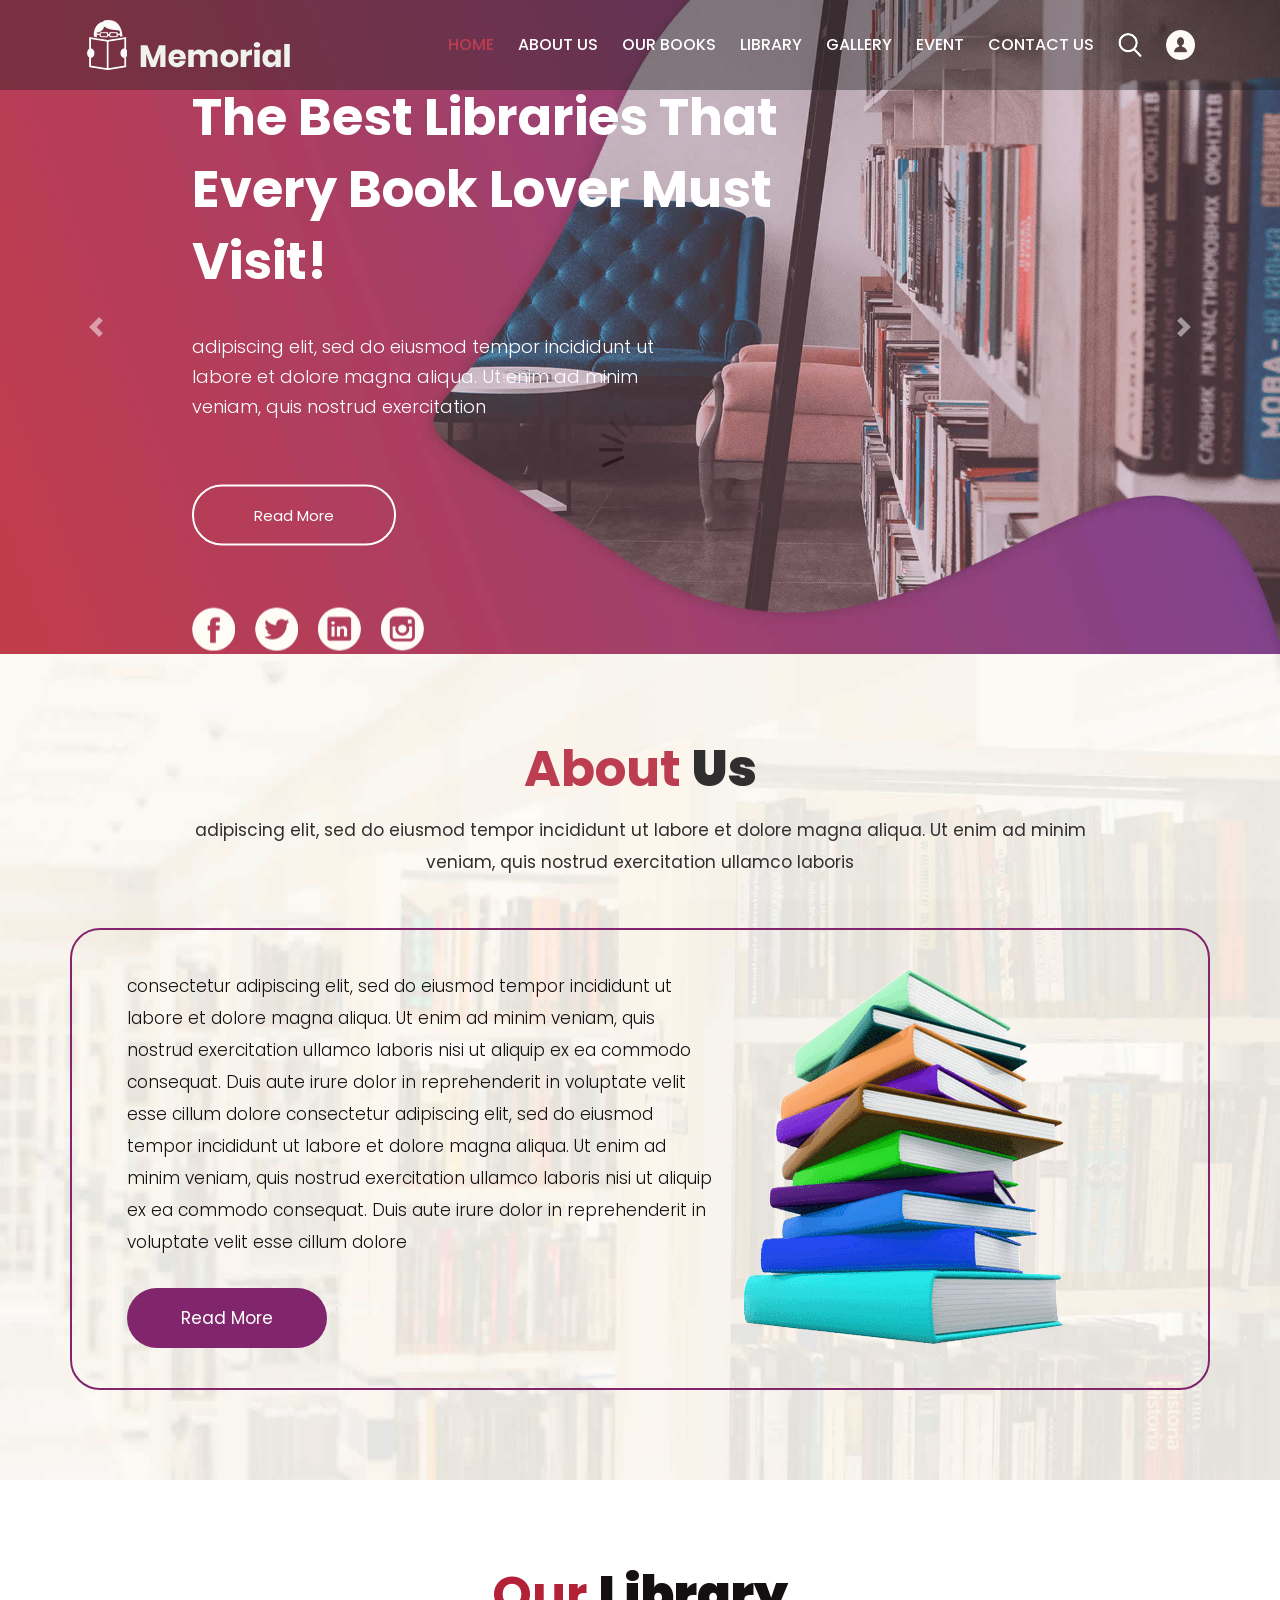
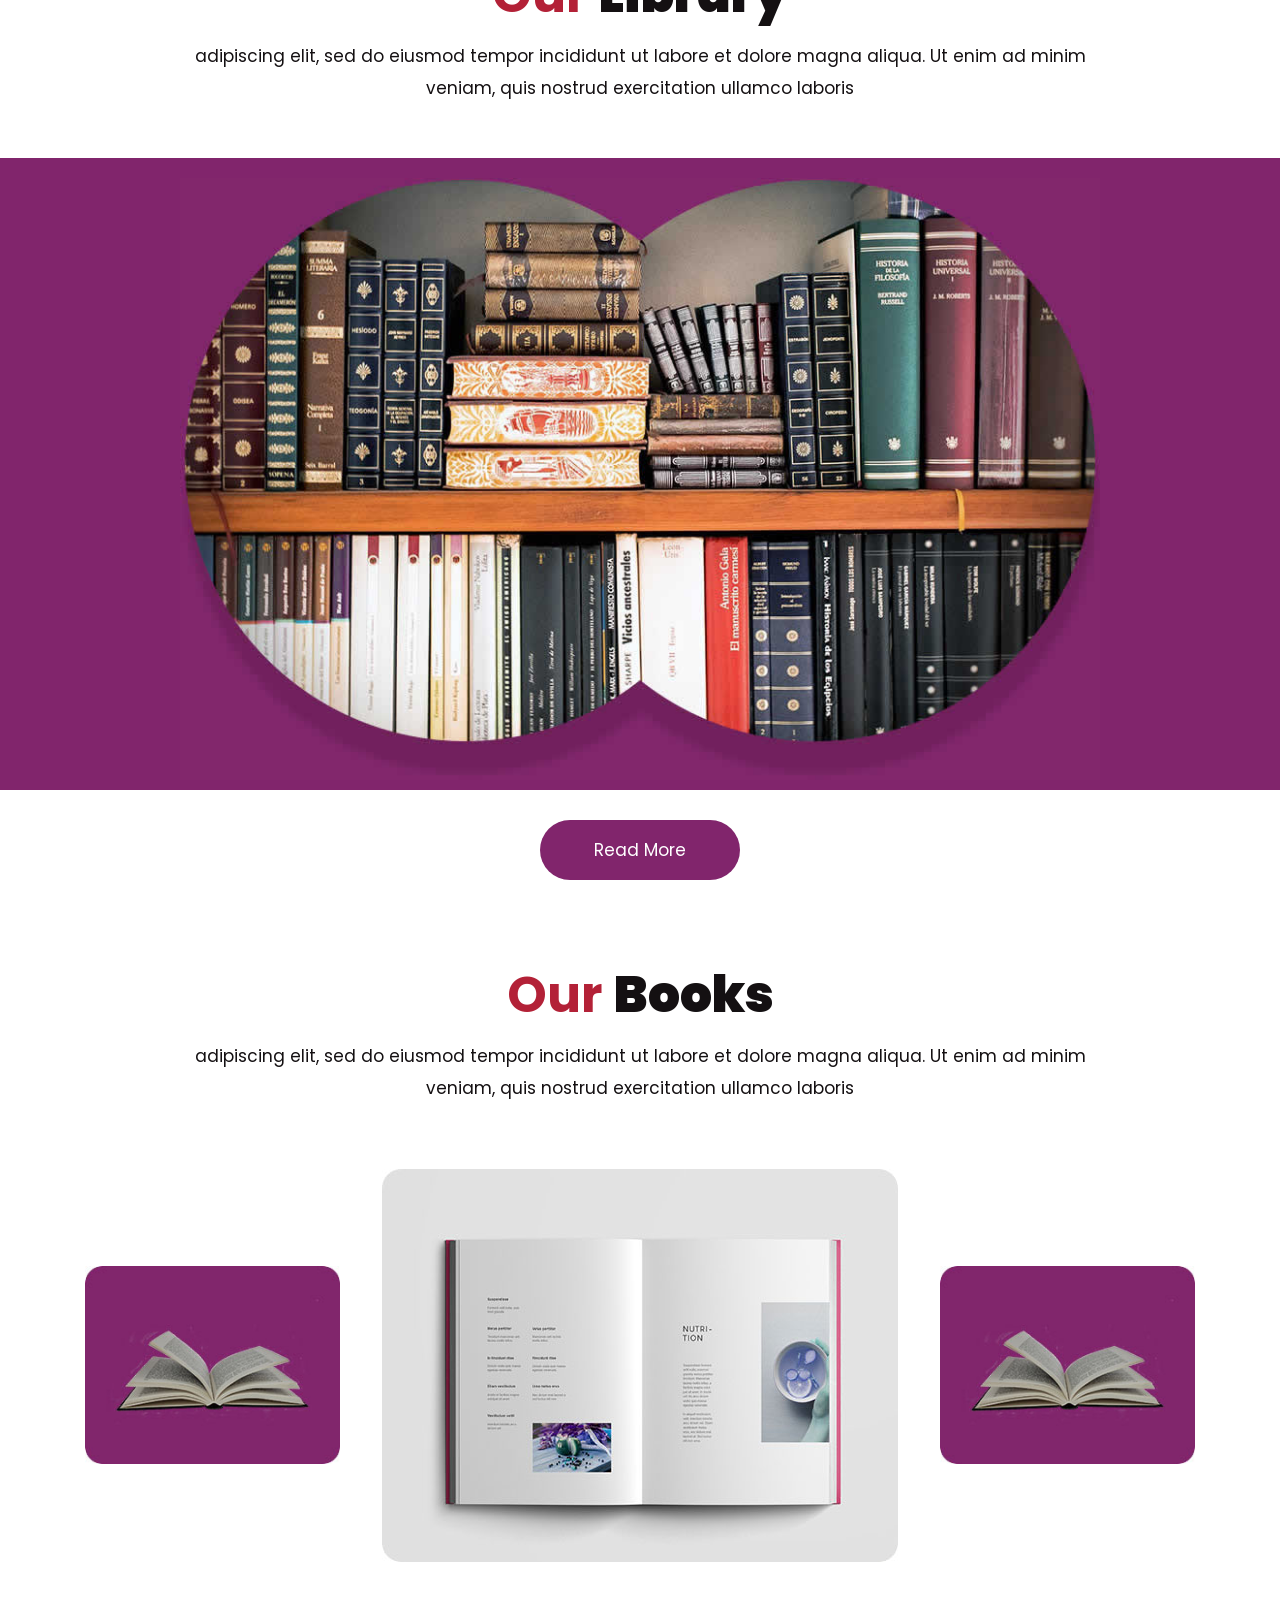
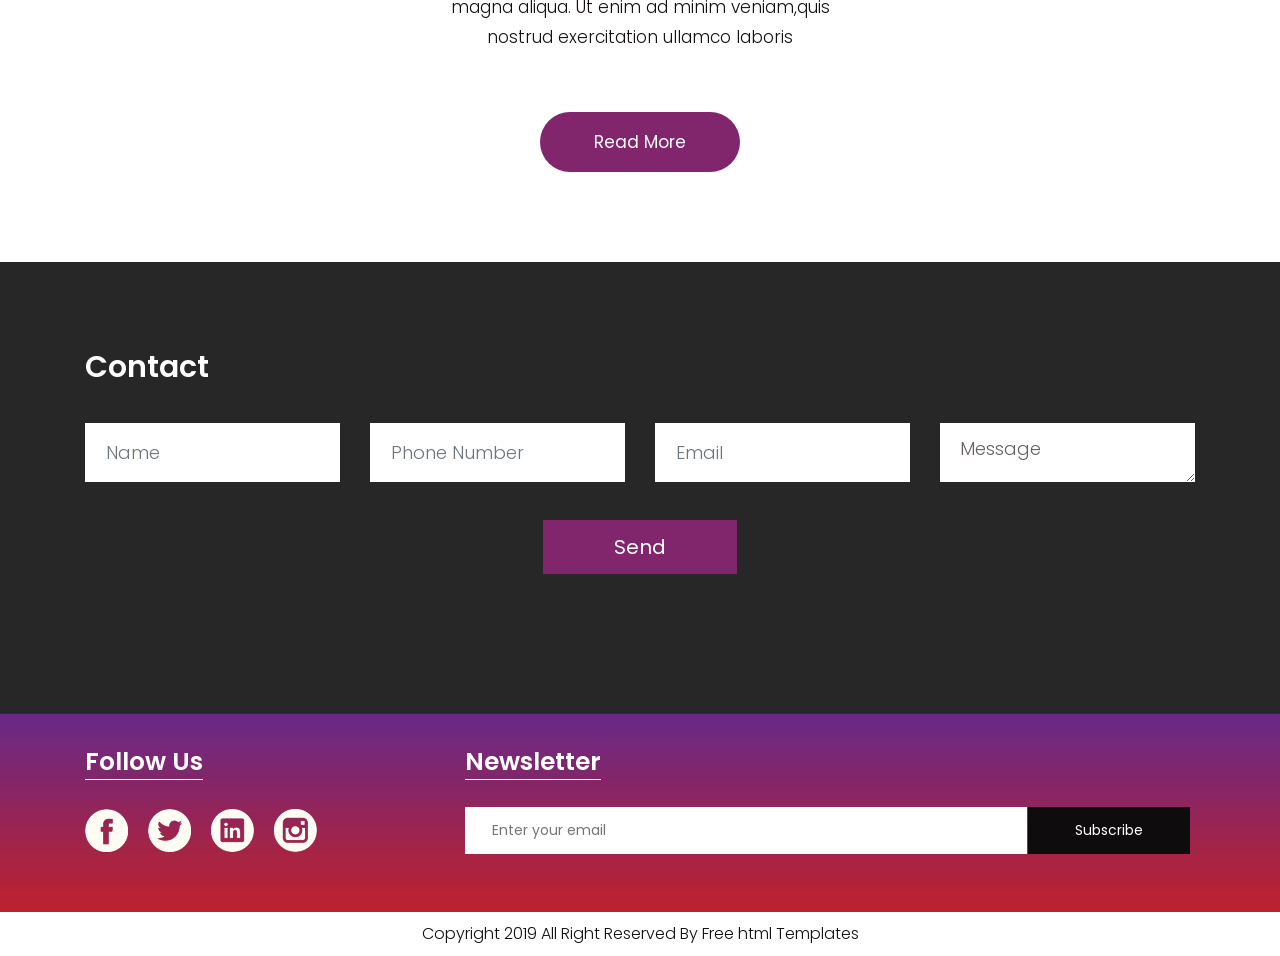
<file: Breif_2/memorial/index.html>
<!DOCTYPE html>
<html lang="en">
   <head>
      <!-- basic -->
      <meta charset="utf-8">
      <meta http-equiv="X-UA-Compatible" content="IE=edge">
      <!-- mobile metas -->
      <meta name="viewport" content="width=device-width, initial-scale=1">
      <meta name="viewport" content="initial-scale=1, maximum-scale=1">
      <!-- site metas -->
      <title>memorial books</title>
      <meta name="keywords" content="">
      <meta name="description" content="">
      <meta name="author" content="">
      <!-- bootstrap css -->
      <link rel="stylesheet" href="css/bootstrap.min.css">
      <!-- style css -->
      <link rel="stylesheet" href="css/style.css">
      <!-- Responsive-->
      <link rel="stylesheet" href="css/responsive.css">
      <!-- fevicon -->
      <link rel="icon" href="images/fevicon.png" type="image/gif" />
      <!-- Scrollbar Custom CSS -->
      <link rel="stylesheet" href="css/jquery.mCustomScrollbar.min.css">
      <!-- Tweaks for older IEs-->
      <!--[if lt IE 9]>
      <script src="https://oss.maxcdn.com/html5shiv/3.7.3/html5shiv.min.js"></script>
      <script src="https://oss.maxcdn.com/respond/1.4.2/respond.min.js"></script><![endif]-->
   </head>
   <!-- body -->
   <body class="main-layout home_page">
      <!-- loader  -->
      <div class="loader_bg">
         <div class="loader"><img src="images/loading.gif" alt="#" /></div>
      </div>
      <!-- end loader -->
      <!-- header -->
      <header>
         <!-- header inner -->
         <div class="header">
            <div class="container">
               <div class="row">
                  <div class="col-xl-3 col-lg-3 col-md-3 col-sm-3 col logo_section">
                     <div class="full">
                        <div class="center-desk">
                           <div class="logo"> <a href="index.html"><img src="images/logo.png" alt="#"></a> </div>
                        </div>
                     </div>
                  </div>
                  <div class="col-xl-9 col-lg-9 col-md-9 col-sm-9">
                     <div class="menu-area">
                        <div class="limit-box">
                           <nav class="main-menu">
                              <ul class="menu-area-main">
                                 <li class="active"> <a href="index.html">Home</a> </li>
                                 <li> <a href="about.html">About us</a> </li>
                                 <li><a href="books.html">Our Books</a></li>
                                 <li><a href="library.html">library</a></li>
                                 <li><a href="gallerie.html">Gallery</a></li>
                                 <li><a href="event.html">Event</a></li>
                                 <li><a href="contact.html">Contact us</a></li>
                                 <li class="mean-last"> <a href="#"><img src="images/search_icon.png" alt="#" /></a> </li>
                                 <li class="mean-last"> <a href="#"><img src="images/top-icon.png" alt="#" /></a> </li>
                              </ul>
                           </nav>
                        </div>
                     </div>
                  </div>
               </div>
            </div>
         </div>
         
         <!-- end header inner -->
      </header>
      <!-- end header -->
      <section class="slider_section">
         <div id="myCarousel" class="carousel slide banner-main" data-ride="carousel">
            <div class="carousel-inner">
               <div class="carousel-item active">
                  <img class="first-slide" src="images/banner.jpg" alt="First slide">
                  <div class="container">
                     <div class="carousel-caption relative">
                        <h1>The Best Libraries That<br> Every Book Lover Must<br> Visit!</h1>
                        <p>adipiscing elit, sed do eiusmod tempor incididunt ut<br> labore et dolore magna aliqua. Ut enim ad minim<br> veniam, quis nostrud exercitation </p>
                        <div class="button_section"> <a class="main_bt" href="#">Read More</a>  </div>
                        <ul class="locat_icon">
                           <li> <a href="#"><img src="icon/facebook.png"></a></li>
                           <li> <a href="#"><img src="icon/Twitter.png"></a></li>
                           <li> <a href="#"><img src="icon/linkedin.png"></a></li>
                           <li> <a href="#"><img src="icon/instagram.png"></a></li>
                        </ul>
                     </div>
                  </div>
               </div>
               <div class="carousel-item">
                  <img class="second-slide" src="images/banner.jpg" alt="Second slide">
                  <div class="container">
                     <div class="carousel-caption relative">
                        <h1>The Best Libraries That<br> Every Book Lover Must<br> Visit!</h1>
                        <p>adipiscing elit, sed do eiusmod tempor incididunt ut<br> labore et dolore magna aliqua. Ut enim ad minim<br> veniam, quis nostrud exercitation </p>
                        <div class="button_section"> <a class="main_bt" href="#">Read More</a>  </div>
                        <ul class="locat_icon">
                           <li> <a href="#"><img src="icon/facebook.png"></a></li>
                           <li> <a href="#"><img src="icon/Twitter.png"></a></li>
                           <li> <a href="#"><img src="icon/linkedin.png"></a></li>
                           <li> <a href="#"><img src="icon/instagram.png"></a></li>
                        </ul>
                     </div>
                  </div>
               </div>
               <div class="carousel-item">
                  <img class="third-slide" src="images/banner.jpg" alt="Third slide">
                  <div class="container">
                     <div class="carousel-caption relative">
                        <h1>The Best Libraries That<br> Every Book Lover Must<br> Visit!</h1>
                        <p>adipiscing elit, sed do eiusmod tempor incididunt ut<br> labore et dolore magna aliqua. Ut enim ad minim<br> veniam, quis nostrud exercitation </p>
                        <div class="button_section"> <a class="main_bt" href="#">Read More</a>  </div>
                        <ul class="locat_icon">
                           <li> <a href="#"><img src="icon/facebook.png"></a></li>
                           <li> <a href="#"><img src="icon/Twitter.png"></a></li>
                           <li> <a href="#"><img src="icon/linkedin.png"></a></li>
                           <li> <a href="#"><img src="icon/instagram.png"></a></li>
                        </ul>
                     </div>
                  </div>
               </div>
            </div>
            <a class="carousel-control-prev" href="#myCarousel" role="button" data-slide="prev">
            <span class="carousel-control-prev-icon" aria-hidden="true"></span>
            <span class="sr-only">Previous</span>
            </a>
            <a class="carousel-control-next" href="#myCarousel" role="button" data-slide="next">
            <span class="carousel-control-next-icon" aria-hidden="true"></span>
            <span class="sr-only">Next</span>
            </a>
         </div>
      </section>
      <!-- about -->
      <div class="about">
         <div class="container">
            <div class="row">
               <div class="col-md-10 offset-md-1">
                  <div class="aboutheading">
                     <h2>About <strong class="black">Us</strong></h2>
                     <span>adipiscing elit, sed do eiusmod tempor incididunt ut labore et dolore magna aliqua. Ut enim ad minim veniam, quis nostrud exercitation ullamco laboris</span>
                  </div>
               </div>
            </div>
            <div class="row border">
               <div class="col-xl-7 col-lg-7 col-md-12 col-sm-12">
                  <div class="about-box">
                     <p> consectetur adipiscing elit, sed do eiusmod tempor incididunt ut labore et dolore magna aliqua. Ut enim ad minim veniam, quis nostrud exercitation ullamco laboris nisi ut aliquip ex ea commodo consequat. Duis aute irure dolor in reprehenderit in voluptate velit esse cillum dolore consectetur adipiscing elit, sed do eiusmod tempor incididunt ut labore et dolore magna aliqua. Ut enim ad minim veniam, quis nostrud exercitation ullamco laboris nisi ut aliquip ex ea commodo consequat. Duis aute irure dolor in reprehenderit in voluptate velit esse cillum dolore</p>
                     <a href="#">Read More</a>
                  </div>
               </div>
               <div class="col-xl-5 col-lg-5 col-md-12 col-sm-12">
                  <div class="about-box">
                     <figure><img src="images/about.png" alt="img" /></figure>
                  </div>
               </div>
            </div>
         </div>
      </div>
      
      <!-- end about -->
      <!-- Library -->
      <div class="Library">
         <div class="container">
            <div class="row">
               <div class="col-md-10 offset-md-1">
                  <div class="titlepage">
                     <h2>Our <strong class="black">Library </strong></h2>
                     <span>adipiscing elit, sed do eiusmod tempor incididunt ut labore et dolore magna aliqua. Ut enim ad minim veniam, quis nostrud exercitation ullamco laboris</span> 
                  </div>
               </div>
            </div>
         </div>
         <div class="bg">
            <div class="container">
               <div class="row">
                  <div class="col-md-10 offset-md-1">
                     <div class="Library-box">
                        <figure><img src="images/Library-.jpg" alt="#"/></figure>
                     </div>
                  </div>
               </div>
            </div>
         </div>
         <div class="container">
            <div class="row">
               <div class="col-md-12">
                  <div class="read-more">
                     <a href="#">Read More</a>
                  </div>
               </div>
            </div>
         </div>
      </div>
      <!-- end Library -->
      <!--Books -->
      <div class="Books">
         <div class="container">
            <div class="row">
               <div class="col-md-10 offset-md-1">
                  <div class="titlepage">
                     <h2>Our <strong class="black">Books </strong></h2>
                     <span>adipiscing elit, sed do eiusmod tempor incididunt ut labore et dolore magna aliqua. Ut enim ad minim veniam, quis nostrud exercitation ullamco laboris</span> 
                  </div>
               </div>
            </div>
            <div class="row box">
               <div class="col-xl-3 col-lg-3 col-md-3 col-sm-12">
                  <div class="book-box">
                     <figure><img src="images/book-1.jpg" alt="img"/></figure>
                  </div>
               </div>
               <div class="col-xl-6 col-lg-6 col-md-6 col-sm-12">
                  <div class="book-box">
                     <figure><img src="images/book-2.jpg" alt="img"/></figure>
                  </div>
               </div>
               <div class="col-xl-3 col-lg-3 col-md-3 col-sm-12">
                  <div class="book-box">
                     <figure><img src="images/book-1.jpg" alt="img"/></figure>
                  </div>
               </div>
               <div class="col-md-6 offset-md-3">
                  <p>magna aliqua. Ut enim ad minim veniam,quis nostrud exercitation ullamco laboris</p>
               </div>
            </div>
            <div class="container">
               <div class="row">
                  <div class="col-md-12">
                     <div class="read-more">
                        <a href="#">Read More</a>
                     </div>
                  </div>
               </div>
            </div>
         </div>
      </div>
      <!-- end Books -->
      <!-- Contact -->
      <div class="Contact">
         <div class="container">
            <div class="row">
               <div class="col-md-12">
                  <div class="titlepage3">
                     <h2>Contact</h2>
                  </div>
               </div>
            </div>
            <div class="row">
               <div class="col-xl-12 col-lg-12 col-md-12 col-sm-12">
                  <form>
                     <div class="row">
                        <div class="col-xl-3 col-lg-3 col-md-3 col-sm-12">
                           <input class="form-control" placeholder="Name" type="Name">
                        </div>
                        <div class="col-xl-3 col-lg-3 col-md-3 col-sm-12">
                           <input class="form-control" placeholder="Phone Number" type="Phone Number">
                        </div>
                        <div class="col-xl-3 col-lg-3 col-md-3 col-sm-12">
                           <input class="form-control" placeholder="Email" type="Email">
                        </div>
                        <div class="col-xl-3 col-lg-3 col-md-3 col-sm-12">
                           <textarea class="textarea" placeholder="Message">Message</textarea>
                        </div>
                     </div>
                  </form>
               </div>
               <button class="send-btn">Send</button>
            </div>
         </div>
      </div>
      <!-- end Contact -->
      <!-- footer -->
      <footer>
         <div class="footer">
            <div class="container">
               <div class="row pdn-top-30">
                  <div class="col-xl-4 col-lg-4 col-md-4 col-sm-12">
                     <div class="Follow">
                        <h3>Follow Us</h3>
                     </div>
                     <ul class="location_icon">
                        <li> <a href="#"><img src="icon/facebook.png"></a></li>
                        <li> <a href="#"><img src="icon/Twitter.png"></a></li>
                        <li> <a href="#"><img src="icon/linkedin.png"></a></li>
                        <li> <a href="#"><img src="icon/instagram.png"></a></li>
                     </ul>
                  </div>
                  <div class="col-xl-8 col-lg-8 col-md-8 col-sm-12">
                     <div class="Follow">
                        <h3>Newsletter</h3>
                     </div>
                     <input class="Newsletter" placeholder="Enter your email" type="Enter your email">
                     <button class="Subscribe">Subscribe</button>
                  </div>
               </div>
            </div>
         </div>
         <div class="copyright">
            <div class="container">
               <p>Copyright 2019 All Right Reserved By <a href="https://html.design/">Free html Templates</a></p>
            </div>
         </div>
      </footer>
      <!-- end footer -->
      <!-- Javascript files-->
      <script src="js/jquery.min.js"></script>
      <script src="js/popper.min.js"></script>
      <script src="js/bootstrap.bundle.min.js"></script>
      <script src="js/jquery-3.0.0.min.js"></script>
      <script src="js/plugin.js"></script>
      <!-- sidebar -->
      <script src="js/jquery.mCustomScrollbar.concat.min.js"></script>
      <script src="js/custom.js"></script>
   </body>
</html>
</file>
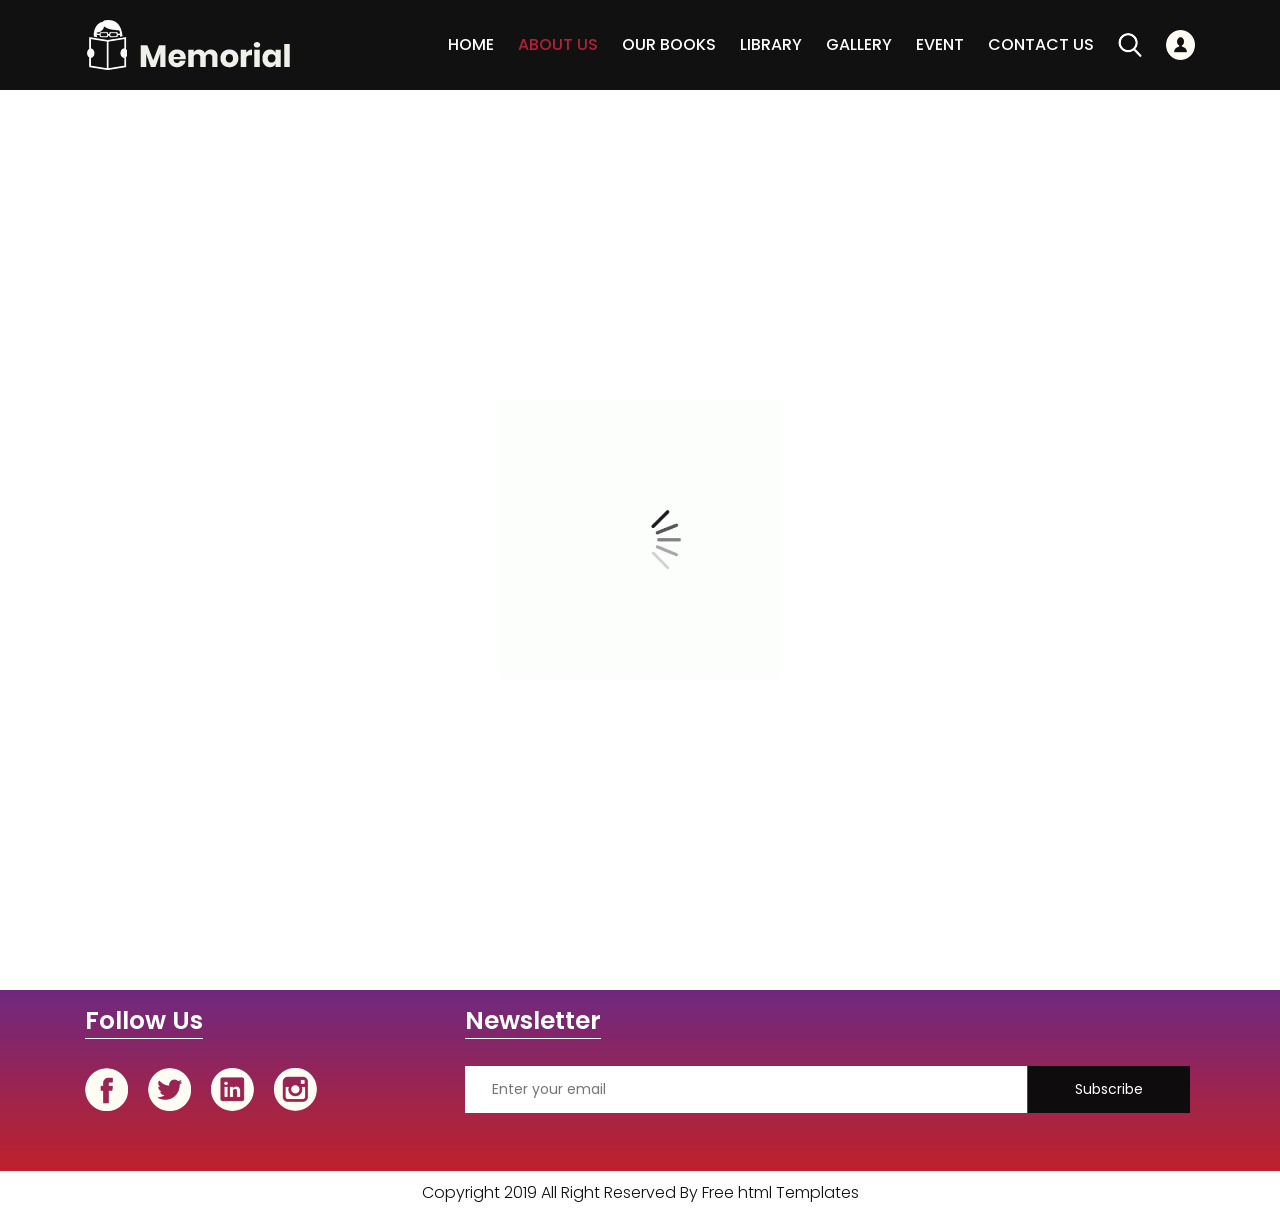
<file: Breif_2/memorial/about.html>
<!DOCTYPE html>
<html lang="en">
   <head>
      <!-- basic -->
      <meta charset="utf-8">
      <meta http-equiv="X-UA-Compatible" content="IE=edge">
      <!-- mobile metas -->
      <meta name="viewport" content="width=device-width, initial-scale=1">
      <meta name="viewport" content="initial-scale=1, maximum-scale=1">
      <!-- site metas -->
      <title>memorial books</title>
      <meta name="keywords" content="">
      <meta name="description" content="">
      <meta name="author" content="">
      <!-- bootstrap css -->
      <link rel="stylesheet" href="css/bootstrap.min.css">
      <!-- style css -->
      <link rel="stylesheet" href="css/style.css">
      <!-- Responsive-->
      <link rel="stylesheet" href="css/responsive.css">
      <!-- fevicon -->
      <link rel="icon" href="images/fevicon.png" type="image/gif" />
      <!-- Scrollbar Custom CSS -->
      <link rel="stylesheet" href="css/jquery.mCustomScrollbar.min.css">
      <!-- Tweaks for older IEs-->
      <!--[if lt IE 9]>
      <script src="https://oss.maxcdn.com/html5shiv/3.7.3/html5shiv.min.js"></script>
      <script src="https://oss.maxcdn.com/respond/1.4.2/respond.min.js"></script><![endif]-->
   </head>
   <!-- body -->
   <body class="main-layout">
      <!-- loader  -->
      <div class="loader_bg">
         <div class="loader"><img src="images/loading.gif" alt="#" /></div>
      </div>
      <!-- end loader -->
      <!-- header -->
      <header>
         <!-- header inner -->
         <div class="header">
            <div class="container">
               <div class="row">
                  <div class="col-xl-3 col-lg-3 col-md-3 col-sm-3 col logo_section">
                     <div class="full">
                        <div class="center-desk">
                           <div class="logo"> <a href="index.html"><img src="images/logo.png" alt="#"></a> </div>
                        </div>
                     </div>
                  </div>
                  <div class="col-xl-9 col-lg-9 col-md-9 col-sm-9">
                     <div class="menu-area">
                        <div class="limit-box">
                           <nav class="main-menu">
                              <ul class="menu-area-main">
                                 <li > <a href="index.html">Home</a> </li>
                                 <li class="active"> <a href="about.html">About us</a> </li>
                                 <li><a href="books.html">Our Books</a></li>
                                 <li><a href="library.html">library</a></li>
                                 <li><a href="gallerie.html">Gallery</a></li>
                                 <li><a href="event.html">Event</a></li>
                                 <li><a href="contact.html">Contact us</a></li>
                                 <li class="mean-last"> <a href="#"><img src="images/search_icon.png" alt="#" /></a> </li>
                                 <li class="mean-last"> <a href="#"><img src="images/top-icon.png" alt="#" /></a> </li>
                              </ul>
                           </nav>
                        </div>
                     </div>
                  </div>
               </div>
            </div>
         </div>
         </div>
         <!-- end header inner -->
      </header>
      <!-- end header -->
      <!-- about -->
      <div class="about-bg">
         <div class="container">
            <div class="row">
               <div class="col-xl-12 col-lg-12 col-md-12 col-sm-12">
                  <div class="abouttitle">
                     <h2>About Us</h2>
                  </div>
               </div>
            </div>
         </div>
      </div>
      <div class="about">
         <div class="container">
            <div class="row">
               <div class="col-md-10 offset-md-1">
                  <div class="aboutheading">
                     <span>adipiscing elit, sed do eiusmod tempor incididunt ut labore et dolore magna aliqua. Ut enim ad minim veniam, quis nostrud exercitation ullamco laboris</span>
                  </div>
               </div>
            </div>
            <div class="row border">
               <div class="col-xl-7 col-lg-7 col-md-12 col-sm-12">
                  <div class="about-box">
                     <p> consectetur adipiscing elit, sed do eiusmod tempor incididunt ut labore et dolore magna aliqua. Ut enim ad minim veniam, quis nostrud exercitation ullamco laboris nisi ut aliquip ex ea commodo consequat. Duis aute irure dolor in reprehenderit in voluptate velit esse cillum dolore consectetur adipiscing elit, sed do eiusmod tempor incididunt ut labore et dolore magna aliqua. Ut enim ad minim veniam, quis nostrud exercitation ullamco laboris nisi ut aliquip ex ea commodo consequat. Duis aute irure dolor in reprehenderit in voluptate velit esse cillum dolore</p>
                     <a href="#">Read More</a>
                  </div>
               </div>
               <div class="col-xl-5 col-lg-5 col-md-12 col-sm-12">
                  <div class="about-box">
                     <figure><img src="images/about.png" alt="img" /></figure>
                  </div>
               </div>
            </div>
         </div>
      </div>
      </div>
      <!-- end about -->
      <!-- footer -->
      <footer>
         <div class="footer">
            <div class="container">
               <div class="row pdn-top-30">
                  <div class="col-xl-4 col-lg-4 col-md-4 col-sm-12">
                     <div class="Follow">
                        <h3>Follow Us</h3>
                     </div>
                     <ul class="location_icon">
                        <li> <a href="#"><img src="icon/facebook.png"></a></li>
                        <li> <a href="#"><img src="icon/Twitter.png"></a></li>
                        <li> <a href="#"><img src="icon/linkedin.png"></a></li>
                        <li> <a href="#"><img src="icon/instagram.png"></a></li>
                     </ul>
                  </div>
                  <div class="col-xl-8 col-lg-8 col-md-8 col-sm-12">
                     <div class="Follow">
                        <h3>Newsletter</h3>
                     </div>
                     <input class="Newsletter" placeholder="Enter your email" type="Enter your email">
                     <button class="Subscribe">Subscribe</button>
                  </div>
               </div>
            </div>
         </div>
         <div class="copyright">
            <div class="container">
               <p>Copyright 2019 All Right Reserved By <a href="https://html.design/">Free html Templates</a></p>
            </div>
         </div>
      </footer>
      <!-- end footer -->
      <!-- Javascript files-->
      <script src="js/jquery.min.js"></script>
      <script src="js/popper.min.js"></script>
      <script src="js/bootstrap.bundle.min.js"></script>
      <script src="js/jquery-3.0.0.min.js"></script>
      <script src="js/plugin.js"></script>
      <!-- sidebar -->
      <script src="js/jquery.mCustomScrollbar.concat.min.js"></script>
      <script src="js/custom.js"></script>
   </body>
</html>
</file>
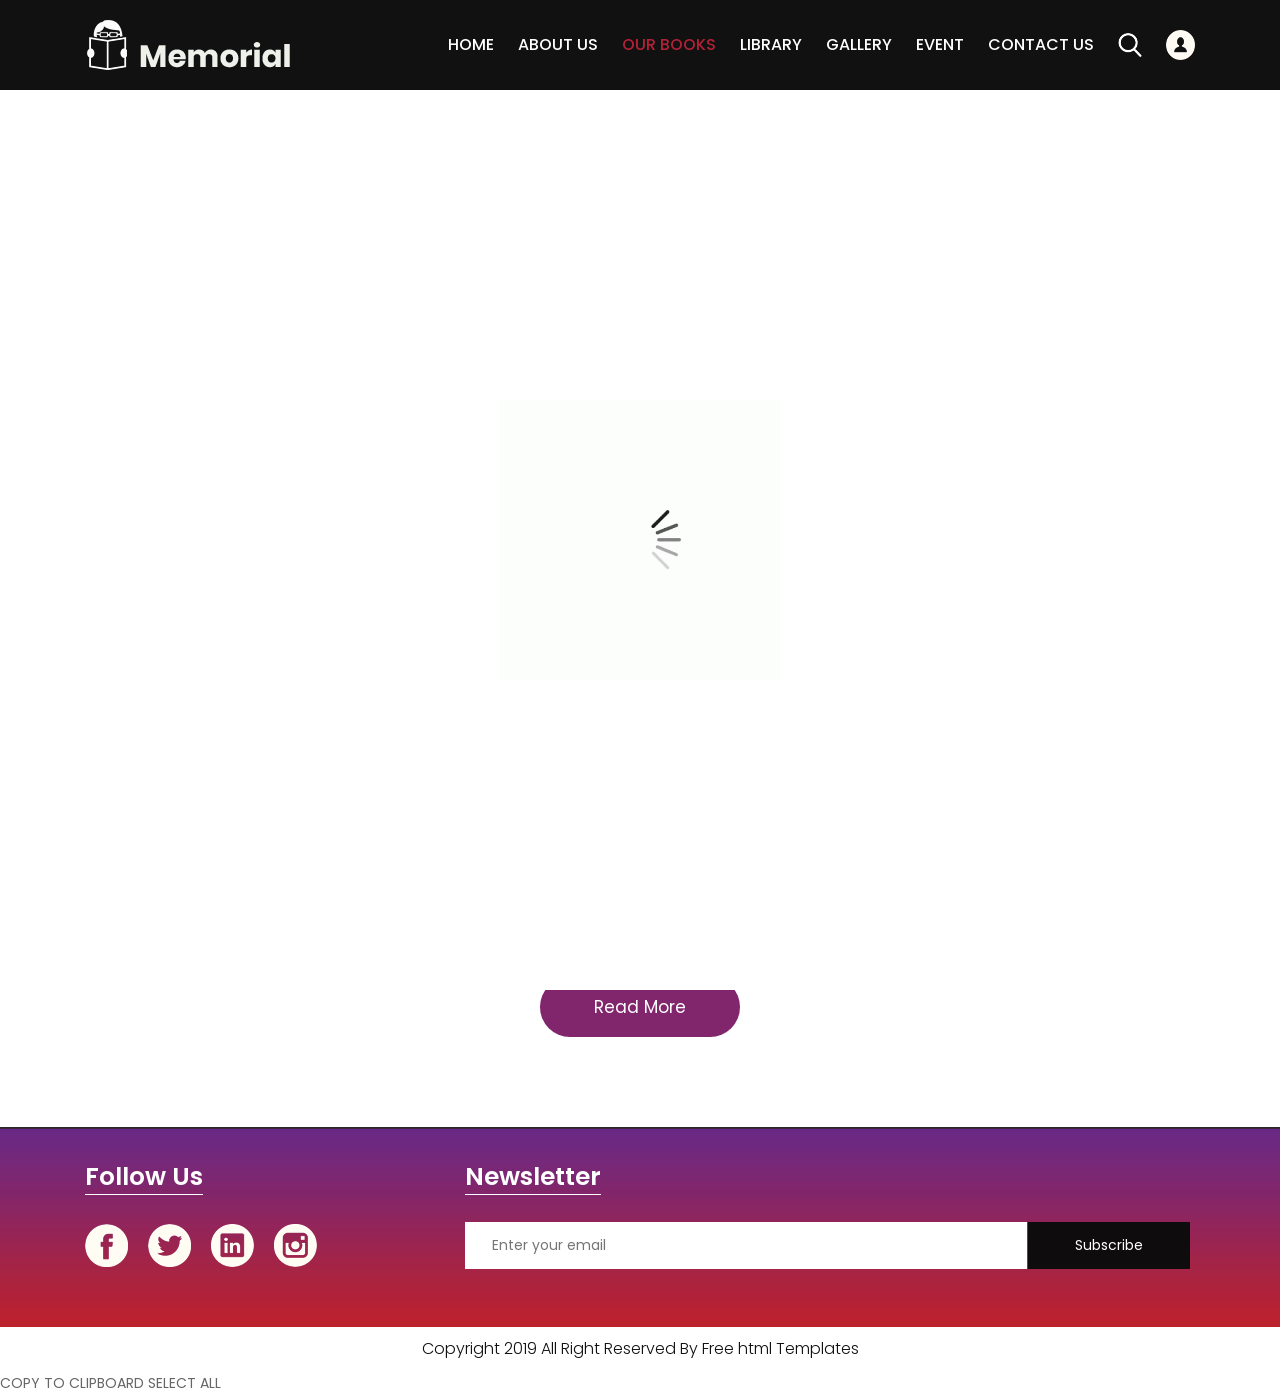
<file: Breif_2/memorial/books.html>
<!DOCTYPE html>
<html lang="en">
   <head>
      <!-- basic -->
      <meta charset="utf-8">
      <meta http-equiv="X-UA-Compatible" content="IE=edge">
      <!-- mobile metas -->
      <meta name="viewport" content="width=device-width, initial-scale=1">
      <meta name="viewport" content="initial-scale=1, maximum-scale=1">
      <!-- site metas -->
      <title>memorial books</title>
      <meta name="keywords" content="">
      <meta name="description" content="">
      <meta name="author" content="">
      <!-- bootstrap css -->
      <link rel="stylesheet" href="css/bootstrap.min.css">
      <!-- style css -->
      <link rel="stylesheet" href="css/style.css">
      <!-- Responsive-->
      <link rel="stylesheet" href="css/responsive.css">
      <!-- fevicon -->
      <link rel="icon" href="images/fevicon.png" type="image/gif" />
      <!-- Scrollbar Custom CSS -->
      <link rel="stylesheet" href="css/jquery.mCustomScrollbar.min.css">
      <!-- Tweaks for older IEs-->
      <!--[if lt IE 9]>
      <script src="https://oss.maxcdn.com/html5shiv/3.7.3/html5shiv.min.js"></script>
      <script src="https://oss.maxcdn.com/respond/1.4.2/respond.min.js"></script><![endif]-->
   </head>
   <!-- body -->
   <body class="main-layout Books-bg">
      <!-- loader  -->
      <div class="loader_bg">
         <div class="loader"><img src="images/loading.gif" alt="#" /></div>
      </div>
      <!-- end loader -->
      <!-- header -->
      <header>
         <!-- header inner -->
         <div class="header">
            <div class="container">
               <div class="row">
                  <div class="col-xl-3 col-lg-3 col-md-3 col-sm-3 col logo_section">
                     <div class="full">
                        <div class="center-desk">
                           <div class="logo"> <a href="index.html"><img src="images/logo.png" alt="#"></a> </div>
                        </div>
                     </div>
                  </div>
                  <div class="col-xl-9 col-lg-9 col-md-9 col-sm-9">
                     <div class="menu-area">
                        <div class="limit-box">
                           <nav class="main-menu">
                              <ul class="menu-area-main">
                                 <li > <a href="index.html">Home</a> </li>
                                 <li> <a href="about.html">About us</a> </li>
                                 <li class="active"><a href="books.html">Our Books</a></li>
                                 <li><a href="library.html">library</a></li>
                                 <li><a href="gallerie.html">Gallery</a></li>
                                 <li><a href="event.html">Event</a></li>
                                 <li><a href="contact.html">Contact us</a></li>
                                 <li class="mean-last"> <a href="#"><img src="images/search_icon.png" alt="#" /></a> </li>
                                 <li class="mean-last"> <a href="#"><img src="images/top-icon.png" alt="#" /></a> </li>
                              </ul>
                           </nav>
                        </div>
                     </div>
                  </div>
               </div>
            </div>
         </div>
         </div>
         <!-- end header inner -->
      </header>
      <!-- end header -->
      <div class="about-bg">
         <div class="container">
            <div class="row">
               <div class="col-xl-12 col-lg-12 col-md-12 col-sm-12">
                  <div class="abouttitle">
                     <h2>Our Books</h2>
                  </div>
               </div>
            </div>
         </div>
      </div>
      <!--Books -->
      <div class="Books">
         <div class="container">
            <div class="row">
               <div class="col-md-10 offset-md-1">
                  <div class="titlepage">
                     <span>adipiscing elit, sed do eiusmod tempor incididunt ut labore et dolore magna aliqua. Ut enim ad minim veniam, quis nostrud exercitation ullamco laboris</span> 
                  </div>
               </div>
            </div>
            <div class="row box">
               <div class="col-xl-3 col-lg-3 col-md-3 col-sm-12">
                  <div class="book-box">
                     <figure><img src="images/book-1.jpg" alt="img"/></figure>
                  </div>
               </div>
               <div class="col-xl-6 col-lg-6 col-md-6 col-sm-12">
                  <div class="book-box">
                     <figure><img src="images/book-2.jpg" alt="img"/></figure>
                  </div>
               </div>
               <div class="col-xl-3 col-lg-3 col-md-3 col-sm-12">
                  <div class="book-box">
                     <figure><img src="images/book-1.jpg" alt="img"/></figure>
                  </div>
               </div>
               <div class="col-md-6 offset-md-3">
                  <p>magna aliqua. Ut enim ad minim veniam,quis nostrud exercitation ullamco laboris</p>
               </div>
            </div>
            <div class="container">
               <div class="row">
                  <div class="col-md-12">
                     <div class="read-more">
                        <a href="#">Read More</a>
                     </div>
                  </div>
               </div>
            </div>
         </div>
      </div>
      <!-- end Books -->
      <!-- footer -->
      <footer>
         <div class="footer">
            <div class="container">
               <div class="row pdn-top-30">
                  <div class="col-xl-4 col-lg-4 col-md-4 col-sm-12">
                     <div class="Follow">
                        <h3>Follow Us</h3>
                     </div>
                     <ul class="location_icon">
                        <li> <a href="#"><img src="icon/facebook.png"></a></li>
                        <li> <a href="#"><img src="icon/Twitter.png"></a></li>
                        <li> <a href="#"><img src="icon/linkedin.png"></a></li>
                        <li> <a href="#"><img src="icon/instagram.png"></a></li>
                     </ul>
                  </div>
                  <div class="col-xl-8 col-lg-8 col-md-8 col-sm-12">
                     <div class="Follow">
                        <h3>Newsletter</h3>
                     </div>
                     <input class="Newsletter" placeholder="Enter your email" type="Enter your email">
                     <button class="Subscribe">Subscribe</button>
                  </div>
               </div>
            </div>
         </div>
         <div class="copyright">
            <div class="container">
               <p>Copyright 2019 All Right Reserved By <a href="https://html.design/">Free html Templates</a></p>
            </div>
         </div>
      </footer>
      <!-- end footer -->
      <!-- Javascript files-->
      <script src="js/jquery.min.js"></script>
      <script src="js/popper.min.js"></script>
      <script src="js/bootstrap.bundle.min.js"></script>
      <script src="js/jquery-3.0.0.min.js"></script>
      <script src="js/plugin.js"></script>
      <!-- sidebar -->
      <script src="js/jquery.mCustomScrollbar.concat.min.js"></script>
      <script src="js/custom.js"></script>
   </body>
</html>
COPY TO CLIPBOARD    SELECT ALL
</file>
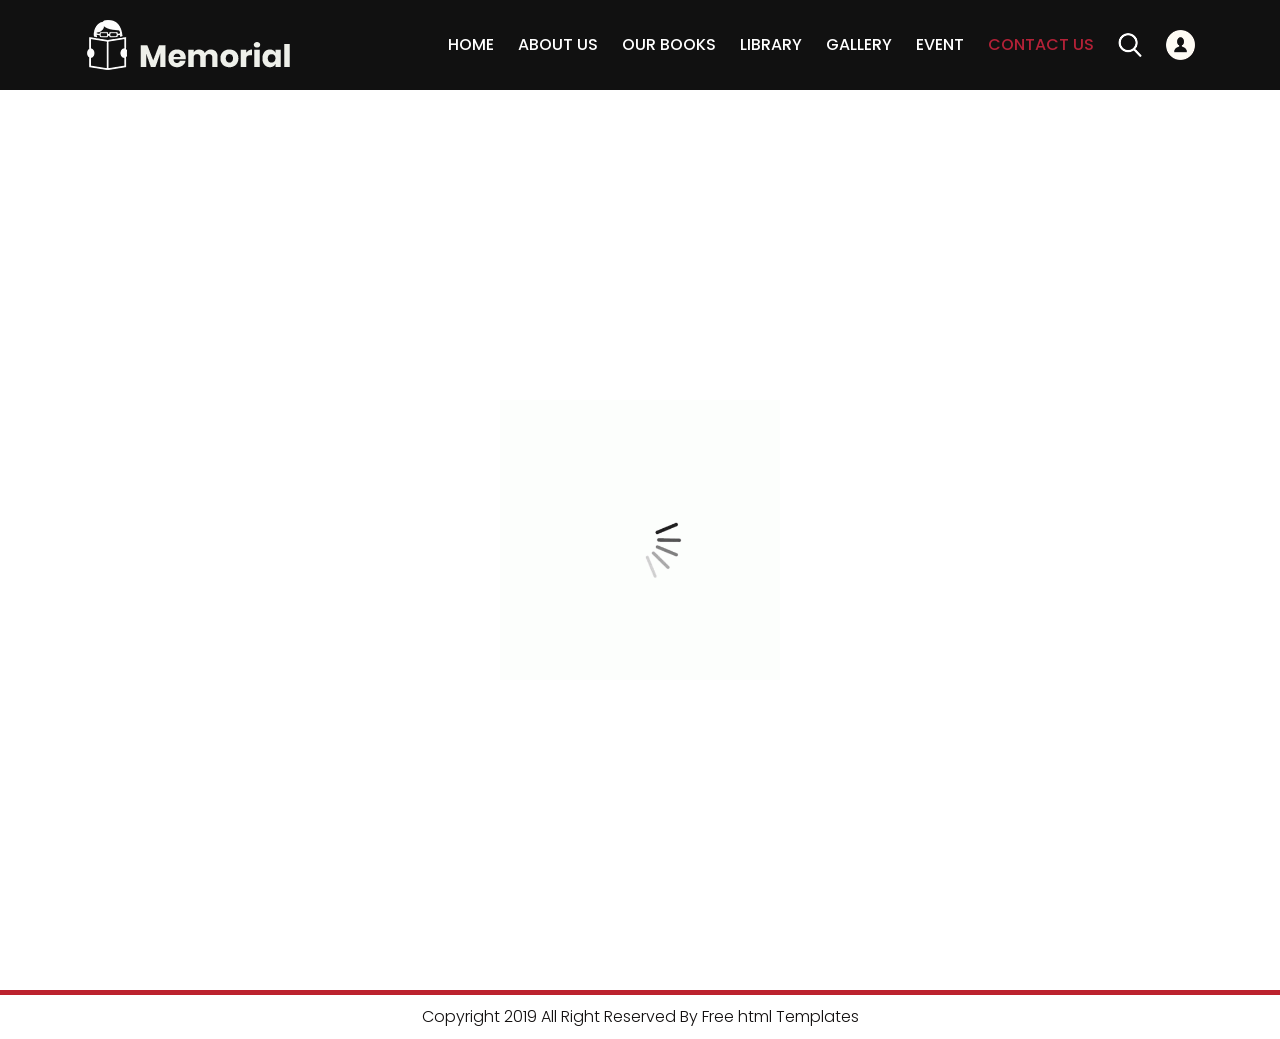
<file: Breif_2/memorial/contact.html>
<!DOCTYPE html>
<html lang="en">
   <head>
      <!-- basic -->
      <meta charset="utf-8">
      <meta http-equiv="X-UA-Compatible" content="IE=edge">
      <!-- mobile metas -->
      <meta name="viewport" content="width=device-width, initial-scale=1">
      <meta name="viewport" content="initial-scale=1, maximum-scale=1">
      <!-- site metas -->
      <title>memorial books</title>
      <meta name="keywords" content="">
      <meta name="description" content="">
      <meta name="author" content="">
      <!-- bootstrap css -->
      <link rel="stylesheet" href="css/bootstrap.min.css">
      <!-- style css -->
      <link rel="stylesheet" href="css/style.css">
      <!-- Responsive-->
      <link rel="stylesheet" href="css/responsive.css">
      <!-- fevicon -->
      <link rel="icon" href="images/fevicon.png" type="image/gif" />
      <!-- Scrollbar Custom CSS -->
      <link rel="stylesheet" href="css/jquery.mCustomScrollbar.min.css">
      <!-- Tweaks for older IEs-->
      <!--[if lt IE 9]>
      <script src="https://oss.maxcdn.com/html5shiv/3.7.3/html5shiv.min.js"></script>
      <script src="https://oss.maxcdn.com/respond/1.4.2/respond.min.js"></script><![endif]-->
   </head>
   <!-- body -->
   <body class="main-layout contact-page">
      <!-- loader  -->
      <div class="loader_bg">
         <div class="loader"><img src="images/loading.gif" alt="#" /></div>
      </div>
      <!-- end loader -->
      <!-- header -->
      <header>
         <!-- header inner -->
         <div class="header">
            <div class="container">
               <div class="row">
                  <div class="col-xl-3 col-lg-3 col-md-3 col-sm-3 col logo_section">
                     <div class="full">
                        <div class="center-desk">
                           <div class="logo"> <a href="index.html"><img src="images/logo.png" alt="#"></a> </div>
                        </div>
                     </div>
                  </div>
                  <d
                  <div class="col-xl-9 col-lg-9 col-md-9 col-sm-9">
                     <div class="menu-area">
                        <div class="limit-box">
                           <nav class="main-menu">
                              <ul class="menu-area-main">
                                 <li > <a href="index.html">Home</a> </li>
                                 <li> <a href="about.html">About us</a> </li>
                                 <li><a href="books.html">Our Books</a></li>
                                 <li><a href="library.html">library</a></li>
                                 <li><a href="gallerie.html">Gallery</a></li>
                                 <li><a href="event.html">Event</a></li>
                                 <li class="active"><a href="contact.html">Contact us</a></li>
                                 <li class="mean-last"> <a href="#"><img src="images/search_icon.png" alt="#" /></a> </li>
                                 <li class="mean-last"> <a href="#"><img src="images/top-icon.png" alt="#" /></a> </li>
                              </ul>
                           </nav>
                        </div>
                     </div>
                  </div>
               </div>
            </div>
         </div>
         </div>
         <!-- end header inner -->
      </header>
      <!-- end header -->
      <div class="about-bg">
         <div class="container">
            <div class="row">
               <div class="col-xl-12 col-lg-12 col-md-12 col-sm-12">
                  <div class="abouttitle">
                     <h2>Contact Us</h2>
                  </div>
               </div>
            </div>
         </div>
      </div>
      <!-- Contact -->
      <div class="Contact">
         <div class="container">
            <div class="row">
               <div class="col-xl-12 col-lg-12 col-md-12 col-sm-12">
                  <form>
                     <div class="row">
                        <div class="col-xl-6 col-lg-6 col-md-6 col-sm-12">
                           <input class="form-control" placeholder="Name" name="name" type="text">
                        </div>
                         <div class="col-xl-6 col-lg-6 col-md-6 col-sm-12">
                           <input class="form-control" placeholder="Email" name="email" type="Email">
                        </div>
                        <div class="col-xl-6 col-lg-6 col-md-6 col-sm-12">
                           <input class="form-control" placeholder="Phone Number" name="phone_nu" type="text">
                        </div>
                       <div class="col-xl-6 col-lg-6 col-md-6 col-sm-12">
                           <input class="form-control" placeholder="Subject" name="subject" type="text">
                        </div>
                        <div class="col-sm-12">
                           <textarea class="textarea" name="message" placeholder="Message">Message</textarea>
                        </div>
                     </div>
                  </form>
               </div>
               <button class="send-btn">Send</button>
            </div>
         </div>
      </div>
      <!-- end Contact -->
      <!-- footer -->
      <footer>
         <div class="footer">
            <div class="container">
               <div class="row pdn-top-30">
                  <div class="col-xl-4 col-lg-4 col-md-4 col-sm-12">
                     <div class="Follow">
                        <h3>Follow Us</h3>
                     </div>
                     <ul class="location_icon">
                        <li> <a href="#"><img src="icon/facebook.png"></a></li>
                        <li> <a href="#"><img src="icon/Twitter.png"></a></li>
                        <li> <a href="#"><img src="icon/linkedin.png"></a></li>
                        <li> <a href="#"><img src="icon/instagram.png"></a></li>
                     </ul>
                  </div>
                  <div class="col-xl-8 col-lg-8 col-md-8 col-sm-12">
                     <div class="Follow">
                        <h3>Newsletter</h3>
                     </div>
                     <input class="Newsletter" placeholder="Enter your email" type="Enter your email">
                     <button class="Subscribe">Subscribe</button>
                  </div>
               </div>
            </div>
         </div>
         <div class="copyright">
            <div class="container">
               <p>Copyright 2019 All Right Reserved By <a href="https://html.design/">Free html Templates</a></p>
            </div>
         </div>
      </footer>
      <!-- end footer -->
      <!-- Javascript files-->
      <script src="js/jquery.min.js"></script>
      <script src="js/popper.min.js"></script>
      <script src="js/bootstrap.bundle.min.js"></script>
      <script src="js/jquery-3.0.0.min.js"></script>
      <script src="js/plugin.js"></script>
      <!-- sidebar -->
      <script src="js/jquery.mCustomScrollbar.concat.min.js"></script>
      <script src="js/custom.js"></script>
   </body>
</html>
</file>
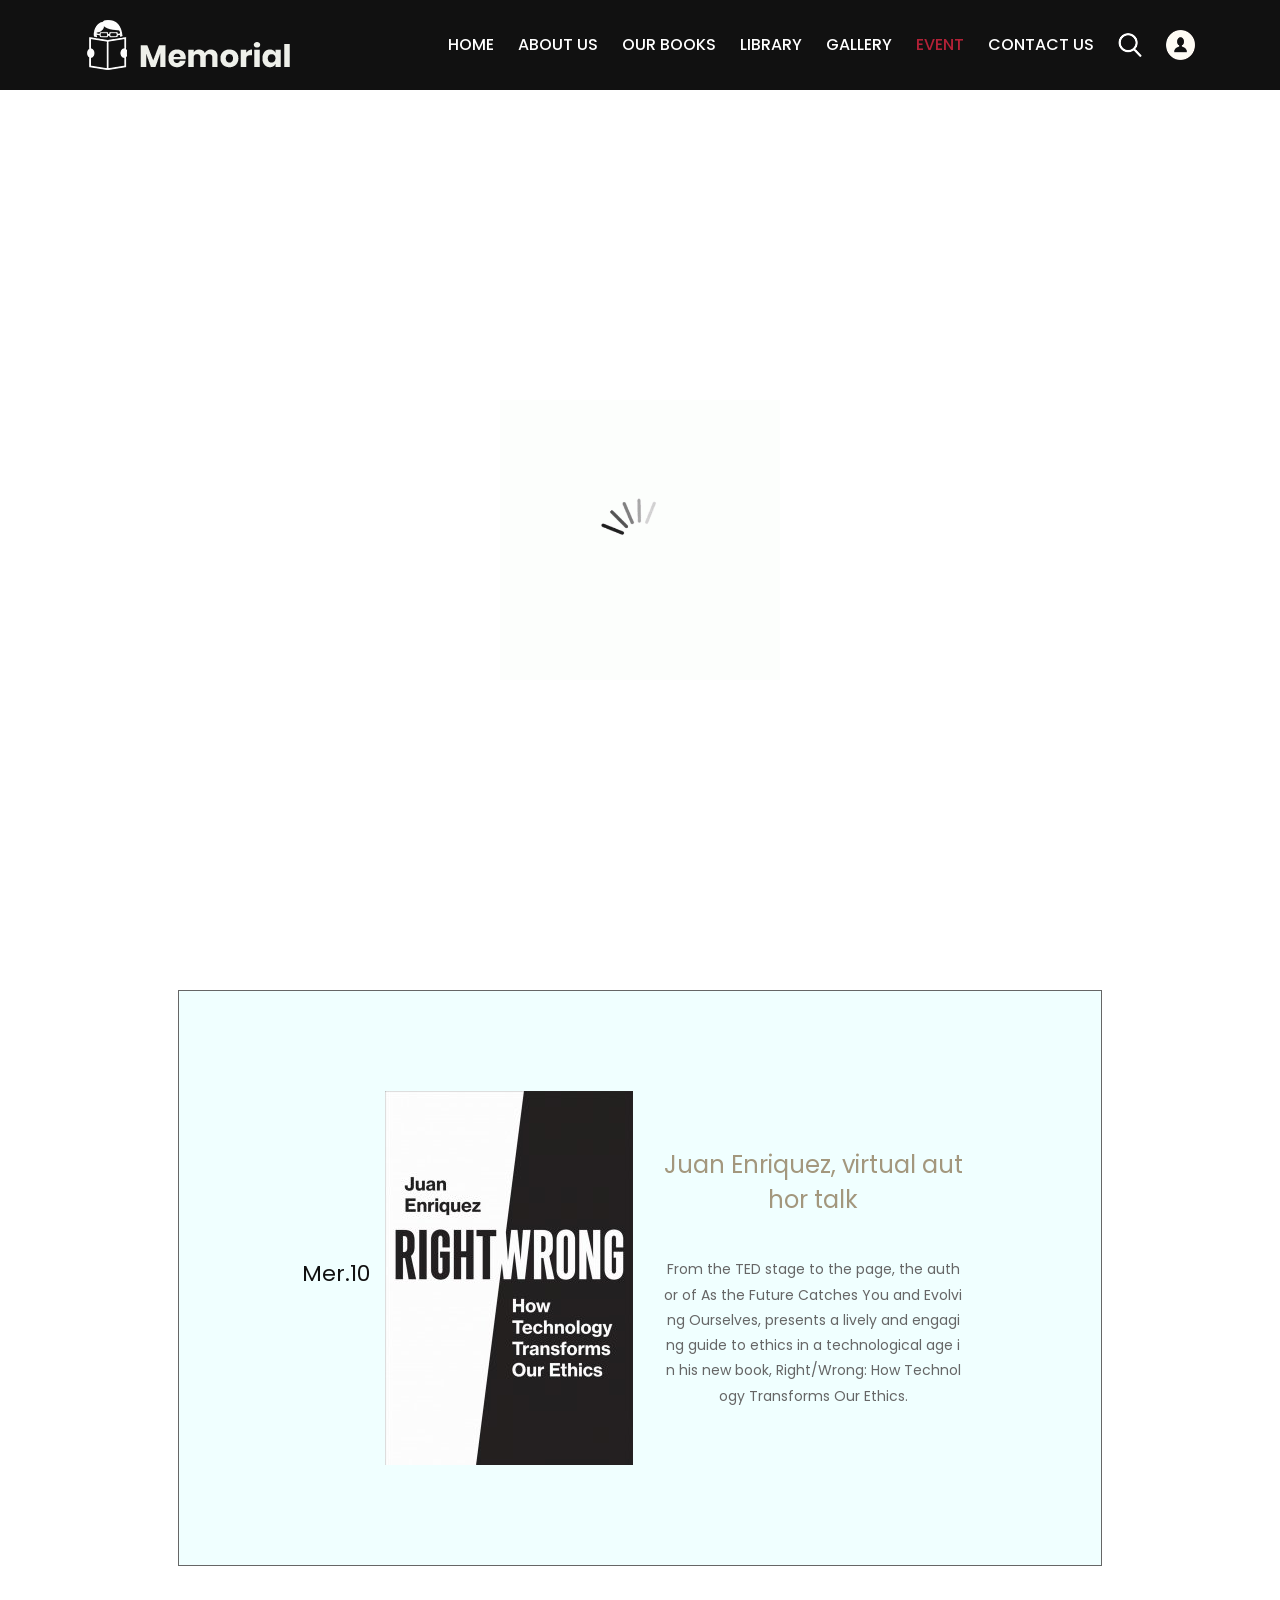
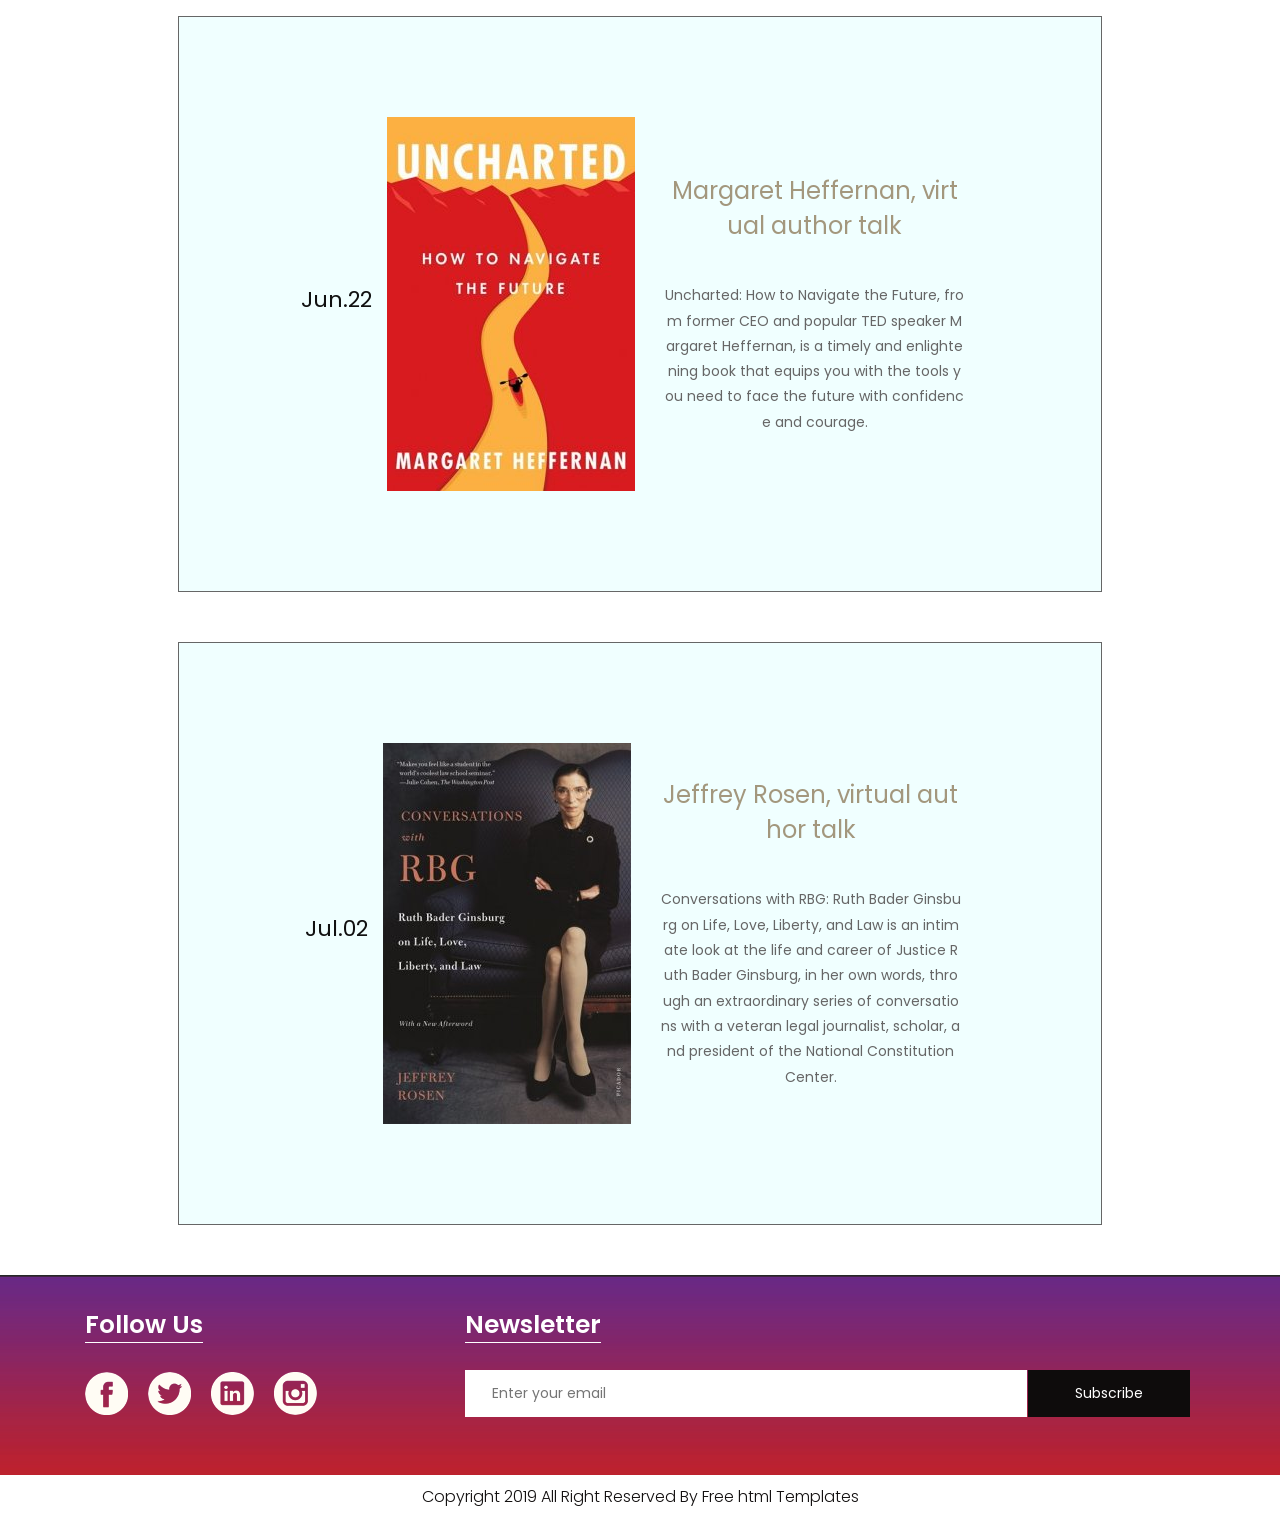
<file: Breif_2/memorial/event.html>
<!DOCTYPE html>
<html lang="en">
   <head>
      <!-- basic -->
      <meta charset="utf-8">
      <meta http-equiv="X-UA-Compatible" content="IE=edge">
      <!-- mobile metas -->
      <meta name="viewport" content="width=device-width, initial-scale=1">
      <meta name="viewport" content="initial-scale=1, maximum-scale=1">
      <!-- site metas -->
      <title>memorial books</title>
      <meta name="keywords" content="">
      <meta name="description" content="">
      <meta name="author" content="">
      <!-- bootstrap css -->
      <link rel="stylesheet" href="css/bootstrap.min.css">
      <!-- style css -->
      <link rel="stylesheet" href="css/style.css">
      <!-- Responsive-->
      <link rel="stylesheet" href="css/responsive.css">
      <!-- fevicon -->
      <link rel="icon" href="images/fevicon.png" type="image/gif" />
      <!-- Scrollbar Custom CSS -->
      <link rel="stylesheet" href="css/jquery.mCustomScrollbar.min.css">
      <!-- Style page Event -->
      <link rel="stylesheet" href="style.css">
      <!-- Tweaks for older IEs-->
      <!--[if lt IE 9]>
      <script src="https://oss.maxcdn.com/html5shiv/3.7.3/html5shiv.min.js"></script>
      <script src="https://oss.maxcdn.com/respond/1.4.2/respond.min.js"></script><![endif]-->
   </head>
   <!-- body -->
   <body class="main-layout">
      <!-- loader  -->
      <div class="loader_bg">
         <div class="loader"><img src="images/loading.gif" alt="#" /></div>
      </div>
      <!-- end loader -->
      <!-- header -->
      <header>
         <!-- header inner -->
         <div class="header">
            <div class="container">
               <div class="row">
                  <div class="col-xl-3 col-lg-3 col-md-3 col-sm-3 col logo_section">
                     <div class="full">
                        <div class="center-desk">
                           <div class="logo"> <a href="index.html"><img src="images/logo.png" alt="#"></a> </div>
                        </div>
                     </div>
                  </div>
                  <div class="col-xl-9 col-lg-9 col-md-9 col-sm-9">
                     <div class="menu-area">
                        <div class="limit-box">
                           <nav class="main-menu">
                              <ul class="menu-area-main">
                                 <li > <a href="index.html">Home</a> </li>
                                 <li > <a href="about.html">About us</a> </li>
                                 <li><a href="books.html">Our Books</a></li>
                                 <li><a href="library.html">library</a></li>
                                 <li><a href="gallerie.html">Gallery</a></li>
                                 <li class="active"><a href="event.html">Event</a></li>
                                 <li><a href="contact.html">Contact us</a></li>
                                 <li class="mean-last"> <a href="#"><img src="images/search_icon.png" alt="#" /></a> </li>
                                 <li class="mean-last"> <a href="#"><img src="images/top-icon.png" alt="#" /></a> </li>
                              </ul>
                           </nav>
                        </div>
                     </div>
                  </div>
               </div>
            </div>
         </div>
         </div>
         <!-- end header inner -->
      </header>
      <!-- end header -->
      <!-- about -->
      <div class="about-bg">
         <div class="container">
            <div class="row">
               <div class="col-xl-12 col-lg-12 col-md-12 col-sm-12">
                  <div class="abouttitle">
                     <h2> OUR EVENT</h2>
                  </div>
               </div>
            </div>
         </div>
      </div>
      <div class="Our Event">
         
      </div>
      <!-- end about -->
      <div class="Our Event"">
         <div class="container3">
            <div  class="box"><h2>Feb.15</h2><img src="images/jessicahenrybook_event.jpg"/> <div class="textareaa"><h1>Jessica S. Henry, virtual author talk </h1><span class="desc">Smoke but No Fire: Convicting the Innocent of Crimes that Never Happened is the first book to explore a shocking yet all-too-common type of wrongful conviction — one that locks away innocent people for crimes that never actually happened.</B> Jessica S. Henry was a public defender for nearly ten years in New York City before becoming a Professor at the Department of Justice Studies at Montclair State University.</span></div></div>
            <div  class="box"><h2>Mer.10</h2><img src="images/juan-enriquez-event.jpg"/><div class="textareaa"><h1>Juan Enriquez, virtual author talk</h1><span class="desc">From the TED stage to the page, the author of As the Future Catches You and Evolving Ourselves, presents a lively and engaging guide to ethics in a technological age in his new book, Right/Wrong: How Technology Transforms Our Ethics.</span></div></div>
            <div  class="box"><h2>Jun.22</h2><img src="images/margaret-heffernan-event.jpg"/><div class="textareaa"><h1>Margaret Heffernan, virtual author talk</h1><span class"desc">Uncharted: How to Navigate the Future, from former CEO and popular TED speaker Margaret Heffernan, is a timely and enlightening book that equips you with the tools you need to face the future with confidence and courage.</span></div></div>
            <div  class="box"><h2>Jul.02</h2><img src="images/jeffrey-rosen-book-event.jpg"/><div class="textareaa"><h1>Jeffrey Rosen, virtual author talk</h1><span class="desc">Conversations with RBG: Ruth Bader Ginsburg on Life, Love, Liberty, and Law is an intimate look at the life and career of Justice Ruth Bader Ginsburg, in her own words, through an extraordinary series of conversations with a veteran legal journalist, scholar, and president of the National Constitution Center.</span></div></div>
            
           
         </div>
      </div>
      <!-- footer -->
      <footer>
         <div class="footer">
            <div class="container">
               <div class="row pdn-top-30">
                  <div class="col-xl-4 col-lg-4 col-md-4 col-sm-12">
                     <div class="Follow">
                        <h3>Follow Us</h3>
                     </div>
                     <ul class="location_icon">
                        <li> <a href="#"><img src="icon/facebook.png"></a></li>
                        <li> <a href="#"><img src="icon/Twitter.png"></a></li>
                        <li> <a href="#"><img src="icon/linkedin.png"></a></li>
                        <li> <a href="#"><img src="icon/instagram.png"></a></li>
                     </ul>
                  </div>
                  <div class="col-xl-8 col-lg-8 col-md-8 col-sm-12">
                     <div class="Follow">
                        <h3>Newsletter</h3>
                     </div>
                     <input class="Newsletter" placeholder="Enter your email" type="Enter your email">
                     <button class="Subscribe">Subscribe</button>
                  </div>
               </div>
            </div>
         </div>
         <div class="copyright">
            <div class="container">
               <p>Copyright 2019 All Right Reserved By <a href="https://html.design/">Free html Templates</a></p>
            </div>
         </div>
      </footer>
      <!-- end footer -->
      <!-- Javascript files-->
      <script src="js/jquery.min.js"></script>
      <script src="js/popper.min.js"></script>
      <script src="js/bootstrap.bundle.min.js"></script>
      <script src="js/jquery-3.0.0.min.js"></script>
      <script src="js/plugin.js"></script>
      <!-- sidebar -->
      <script src="js/jquery.mCustomScrollbar.concat.min.js"></script>
      <script src="js/custom.js"></script>
   </body>
</html>
</file>
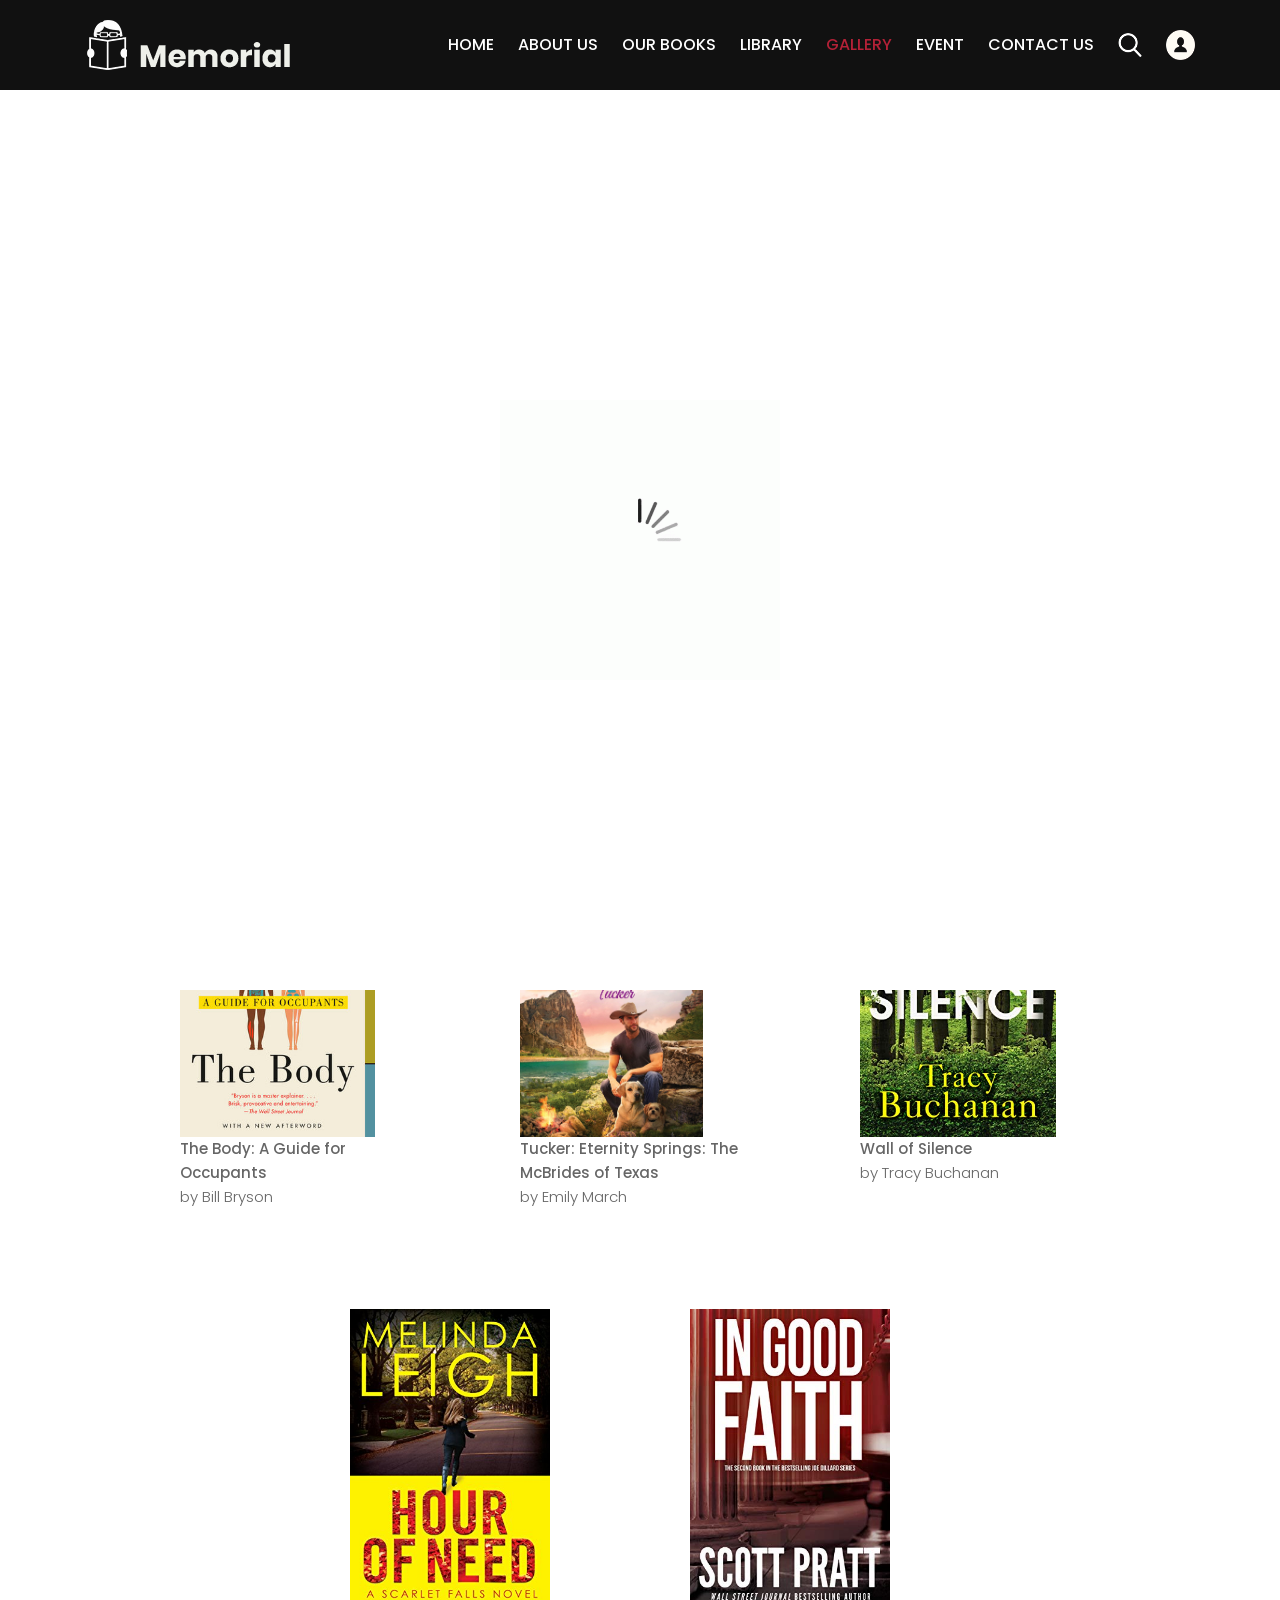
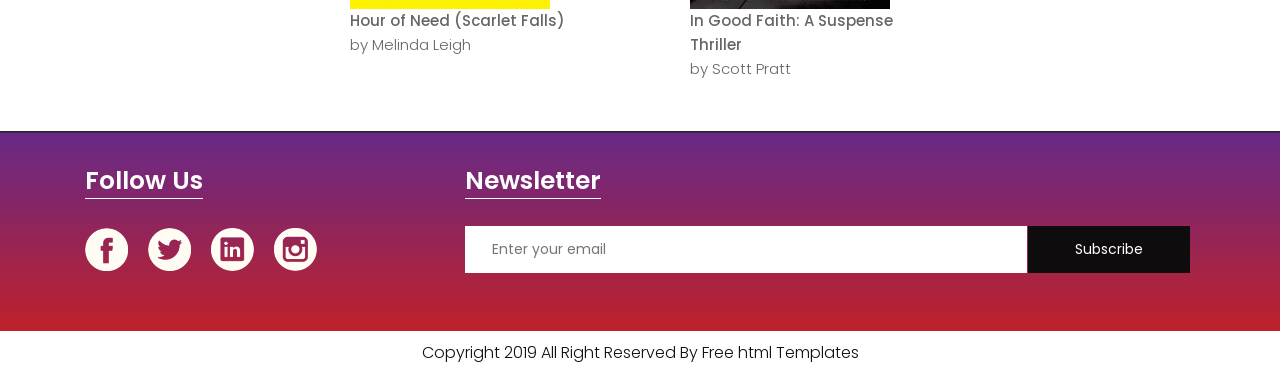
<file: Breif_2/memorial/gallerie.html>
<!DOCTYPE html>
<html lang="en">
   <head>
      <!-- basic -->
      <meta charset="utf-8">
      <meta http-equiv="X-UA-Compatible" content="IE=edge">
      <!-- mobile metas -->
      <meta name="viewport" content="width=device-width, initial-scale=1">
      <meta name="viewport" content="initial-scale=1, maximum-scale=1">
      <!-- site metas -->
      <title>memorial books</title>
      <meta name="keywords" content="">
      <meta name="description" content="">
      <meta name="author" content="">
      <!-- bootstrap css -->
      <link rel="stylesheet" href="css/bootstrap.min.css">
      <!-- style css -->
      <link rel="stylesheet" href="css/style.css">
      <!-- Responsive-->
      <link rel="stylesheet" href="css/responsive.css">
      <!-- fevicon -->
      <link rel="icon" href="images/fevicon.png" type="image/gif" />
      <!-- Scrollbar Custom CSS -->
      <link rel="stylesheet" href="css/jquery.mCustomScrollbar.min.css">
      <!-- Style page books -->
      <link rel="stylesheet" href="style.css">
      <!-- Tweaks for older IEs-->
      <!--[if lt IE 9]>
      <script src="https://oss.maxcdn.com/html5shiv/3.7.3/html5shiv.min.js"></script>
      <script src="https://oss.maxcdn.com/respond/1.4.2/respond.min.js"></script><![endif]-->
   </head>
   <!-- body -->
   <body class="main-layout">
      <!-- loader  -->
      <div class="loader_bg">
         <div class="loader"><img src="images/loading.gif" alt="#" /></div>
      </div>
      <!-- end loader -->
      <!-- header -->
      <header>
         <!-- header inner -->
         <div class="header">
            <div class="container">
               <div class="row">
                  <div class="col-xl-3 col-lg-3 col-md-3 col-sm-3 col logo_section">
                     <div class="full">
                        <div class="center-desk">
                           <div class="logo"> <a href="index.html"><img src="images/logo.png" alt="#"></a> </div>
                        </div>
                     </div>
                  </div>
                  <div class="col-xl-9 col-lg-9 col-md-9 col-sm-9">
                     <div class="menu-area">
                        <div class="limit-box">
                           <nav class="main-menu">
                              <ul class="menu-area-main">
                                 <li > <a href="index.html">Home</a> </li>
                                 <li > <a href="about.html">About us</a> </li>
                                 <li><a href="books.html">Our Books</a></li>
                                 <li ><a href="library.html">library</a></li>
                                 <li class="active"><a href="gallerie.html">Gallery</a></li>
                                 <li><a href="event.html">Event</a></li>
                                 <li><a href="contact.html">Contact us</a></li>
                                 <li class="mean-last"> <a href="#"><img src="images/search_icon.png" alt="#" /></a> </li>
                                 <li class="mean-last"> <a href="#"><img src="images/top-icon.png" alt="#" /></a> </li>
                              </ul>
                           </nav>
                        </div>
                     </div>
                  </div>
               </div>
            </div>
         </div>
         </div>
         <!-- end header inner -->
      </header>
      <!-- end header -->
      <!-- about -->
      <div class="about-bg">
         <div class="container">
            <div class="row">
               <div class="col-xl-12 col-lg-12 col-md-12 col-sm-12">
                  <div class="abouttitle">
                     <h2>GALLERIE</h2>
                  </div>
               </div>
            </div>
         </div>
      </div>
      <div class="LIST BOOKS">
         <div class="container2">
            <div  class="boxx"><img src="images/propersDemon.jpg"/> <p class="para"><span>Prosper's Demon</span><br>by K. J. Parker </p></div>
            <div  class="boxx"><img src="images/fourWinds.jpg"/><p class="para"><span>The Four Winds: A Novel</span><br>by Kristin Hannah </p></div>
            <div  class="boxx"><img src="images/firstDate.jpg"/><p class="para"><span>Date: An absolutely jaw-dropping psychological thriller</span><br>by Sue Watson  </p></div>
            <div  class="boxx"><img src="images/theBody.jpg"/><p class="para"><span>The Body: A Guide for Occupants</span><br>by Bill Bryson </p></div>
            <div  class="boxx"><img src="images/Tucker.jpg"/><p class="para"><span>Tucker: Eternity Springs: The McBrides of Texas</span><br>by Emily March</p></div>
            <div  class="boxx"><img src="images/wallOfSilence.jpg"/><p class="para"><span>Wall of Silence</span><br>by Tracy Buchanan</p></div>
            <div  class="boxx"><img src="images/hourOfNeed.jpg"/><p class="para"><span>Hour of Need (Scarlet Falls)</span><br>by Melinda Leigh</p></div>
            <div  class="boxx"><img src="images/inGoodFaith.jpg"/><p class="para"><span>In Good Faith: A Suspense Thriller</span><br>by Scott Pratt</p></div>
         </div>
      </div>
      <!-- end about -->
      <!-- footer -->
      <footer>
         <div class="footer">
            <div class="container">
               <div class="row pdn-top-30">
                  <div class="col-xl-4 col-lg-4 col-md-4 col-sm-12">
                     <div class="Follow">
                        <h3>Follow Us</h3>
                     </div>
                     <ul class="location_icon">
                        <li> <a href="#"><img src="icon/facebook.png"></a></li>
                        <li> <a href="#"><img src="icon/Twitter.png"></a></li>
                        <li> <a href="#"><img src="icon/linkedin.png"></a></li>
                        <li> <a href="#"><img src="icon/instagram.png"></a></li>
                     </ul>
                  </div>
                  <div class="col-xl-8 col-lg-8 col-md-8 col-sm-12">
                     <div class="Follow">
                        <h3>Newsletter</h3>
                     </div>
                     <input class="Newsletter" placeholder="Enter your email" type="Enter your email">
                     <button class="Subscribe">Subscribe</button>
                  </div>
               </div>
            </div>
         </div>
         <div class="copyright">
            <div class="container">
               <p>Copyright 2019 All Right Reserved By <a href="https://html.design/">Free html Templates</a></p>
            </div>
         </div>
      </footer>
      <!-- end footer -->
      <!-- Javascript files-->
      <script src="js/jquery.min.js"></script>
      <script src="js/popper.min.js"></script>
      <script src="js/bootstrap.bundle.min.js"></script>
      <script src="js/jquery-3.0.0.min.js"></script>
      <script src="js/plugin.js"></script>
      <!-- sidebar -->
      <script src="js/jquery.mCustomScrollbar.concat.min.js"></script>
      <script src="js/custom.js"></script>
   </body>
</html>
</file>
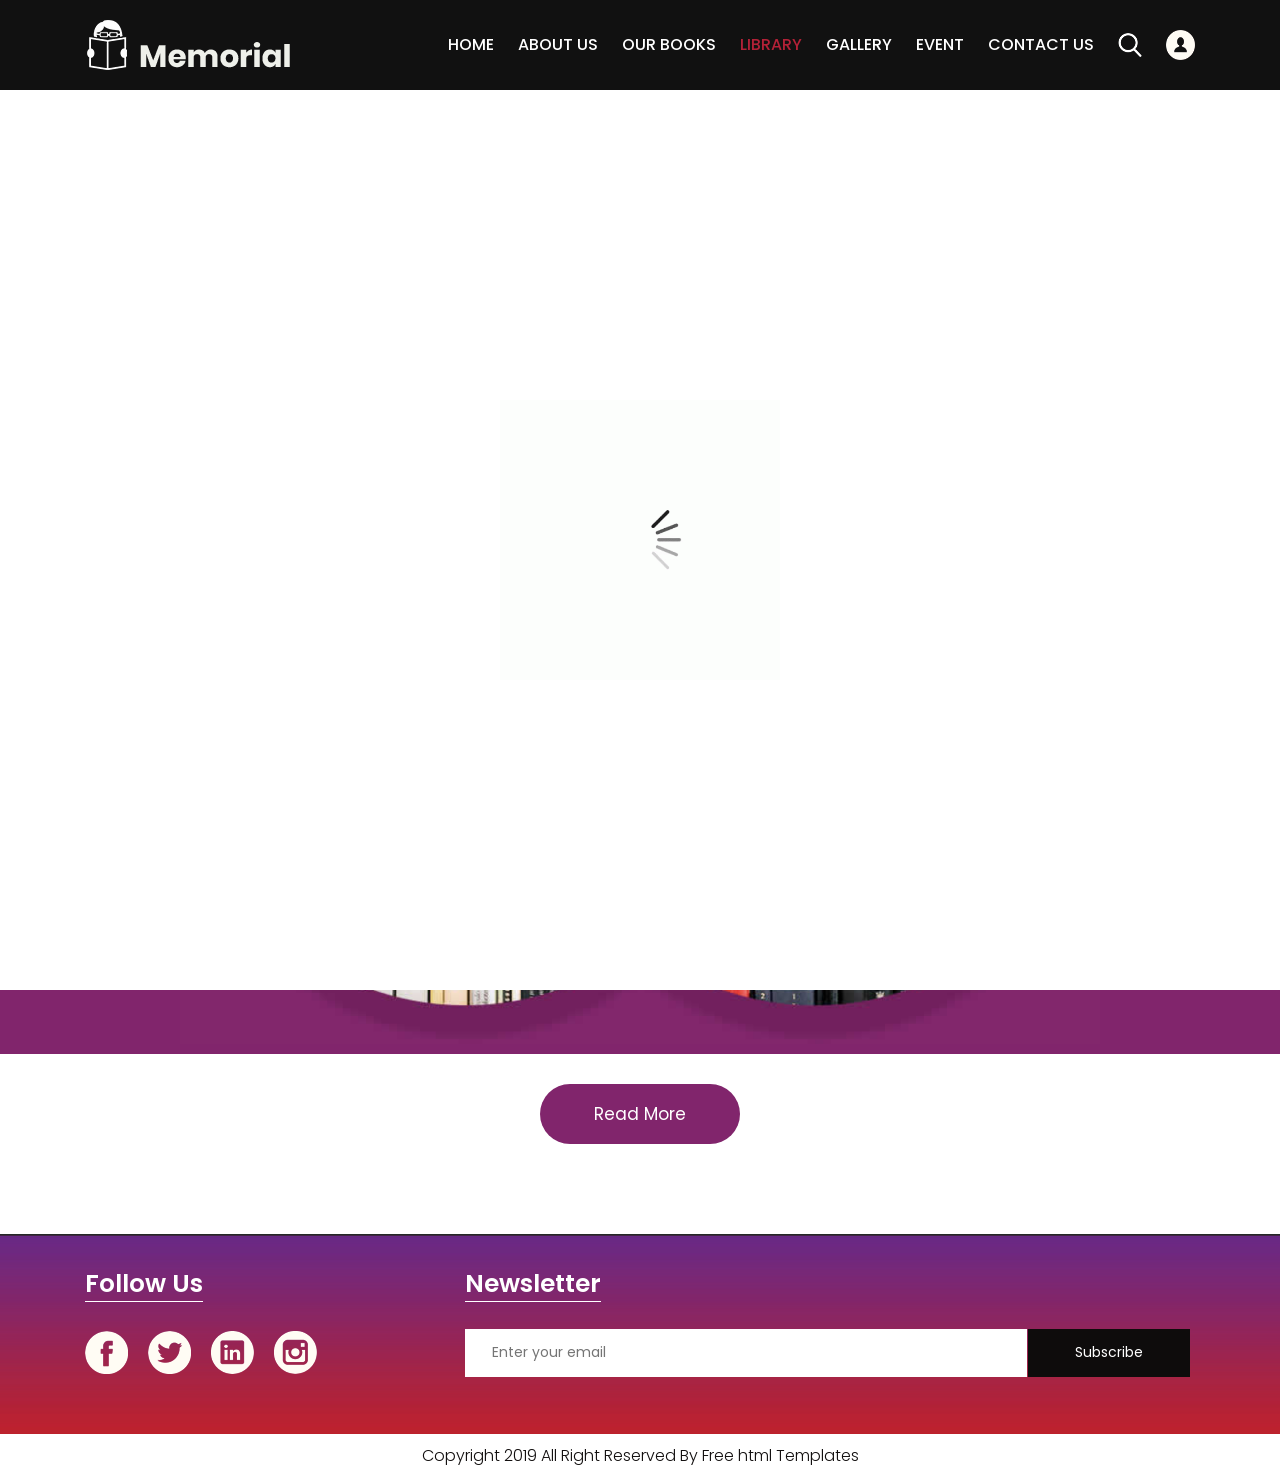
<file: Breif_2/memorial/library.html>
<!DOCTYPE html>
<html lang="en">
   <head>
      <!-- basic -->
      <meta charset="utf-8">
      <meta http-equiv="X-UA-Compatible" content="IE=edge">
      <!-- mobile metas -->
      <meta name="viewport" content="width=device-width, initial-scale=1">
      <meta name="viewport" content="initial-scale=1, maximum-scale=1">
      <!-- site metas -->
      <title>memorial books</title>
      <meta name="keywords" content="">
      <meta name="description" content="">
      <meta name="author" content="">
      <!-- bootstrap css -->
      <link rel="stylesheet" href="css/bootstrap.min.css">
      <!-- style css -->
      <link rel="stylesheet" href="css/style.css">
      <!-- Responsive-->
      <link rel="stylesheet" href="css/responsive.css">
      <!-- fevicon -->
      <link rel="icon" href="images/fevicon.png" type="image/gif" />
      <!-- Scrollbar Custom CSS -->
      <link rel="stylesheet" href="css/jquery.mCustomScrollbar.min.css">
      <!-- Tweaks for older IEs-->
      <!--[if lt IE 9]>
      <script src="https://oss.maxcdn.com/html5shiv/3.7.3/html5shiv.min.js"></script>
      <script src="https://oss.maxcdn.com/respond/1.4.2/respond.min.js"></script><![endif]-->
   </head>
   <!-- body -->
   <body class="main-layout">
      <!-- loader  -->
      <div class="loader_bg">
         <div class="loader"><img src="images/loading.gif" alt="#" /></div>
      </div>
      <!-- end loader -->
      <!-- header -->
      <header>
         <!-- header inner -->
         <div class="header">
            <div class="container">
               <div class="row">
                  <div class="col-xl-3 col-lg-3 col-md-3 col-sm-3 col logo_section">
                     <div class="full">
                        <div class="center-desk">
                           <div class="logo"> <a href="index.html"><img src="images/logo.png" alt="#"></a> </div>
                        </div>
                     </div>
                  </div>
                  <div class="col-xl-9 col-lg-9 col-md-9 col-sm-9">
                     <div class="menu-area">
                        <div class="limit-box">
                           <nav class="main-menu">
                              <ul class="menu-area-main">
                                 <li > <a href="index.html">Home</a> </li>
                                 <li> <a href="about.html">About us</a> </li>
                                 <li><a href="books.html">Our Books</a></li>
                                 <li class="active"><a href="library.html">library</a></li>
                                 <li><a href="gallerie.html">Gallery</a></li>
                                 <li><a href="event.html">Event</a></li>
                                 <li><a href="contact.html">Contact us</a></li>
                                 <li class="mean-last"> <a href="#"><img src="images/search_icon.png" alt="#" /></a> </li>
                                 <li class="mean-last"> <a href="#"><img src="images/top-icon.png" alt="#" /></a> </li>
                              </ul>
                           </nav>
                        </div>
                     </div>
                  </div>
               </div>
            </div>
         </div>
         </div>
         <!-- end header inner -->
      </header>
      <!-- end header -->
      <div class="about-bg">
         <div class="container">
            <div class="row">
               <div class="col-xl-12 col-lg-12 col-md-12 col-sm-12">
                  <div class="abouttitle">
                     <h2>Our Library</h2>
                  </div>
               </div>
            </div>
         </div>
      </div>
      <!-- Library -->
      <div class="Library">
         <div class="container">
            <div class="row">
               <div class="col-md-10 offset-md-1">
                  <div class="titlepage">
                     <span>adipiscing elit, sed do eiusmod tempor incididunt ut labore et dolore magna aliqua. Ut enim ad minim veniam, quis nostrud exercitation ullamco laboris</span> 
                  </div>
               </div>
            </div>
         </div>
         <div class="bg">
            <div class="container">
               <div class="row">
                  <div class="col-md-10 offset-md-1">
                     <div class="Library-box">
                        <figure><img src="images/Library-.jpg" alt="#"/></figure>
                     </div>
                  </div>
               </div>
            </div>
         </div>
         <div class="container">
            <div class="row">
               <div class="col-md-12">
                  <div class="read-more">
                     <a href="gallerie.html">Read More</a>
                  </div>
               </div>
            </div>
         </div>
      </div>
      <!-- end Library -->
      <!-- footer -->
      <footer>
         <div class="footer">
            <div class="container">
               <div class="row pdn-top-30">
                  <div class="col-xl-4 col-lg-4 col-md-4 col-sm-12">
                     <div class="Follow">
                        <h3>Follow Us</h3>
                     </div>
                     <ul class="location_icon">
                        <li> <a href="#"><img src="icon/facebook.png"></a></li>
                        <li> <a href="#"><img src="icon/Twitter.png"></a></li>
                        <li> <a href="#"><img src="icon/linkedin.png"></a></li>
                        <li> <a href="#"><img src="icon/instagram.png"></a></li>
                     </ul>
                  </div>
                  <div class="col-xl-8 col-lg-8 col-md-8 col-sm-12">
                     <div class="Follow">
                        <h3>Newsletter</h3>
                     </div>
                     <input class="Newsletter" placeholder="Enter your email" type="Enter your email">
                     <button class="Subscribe">Subscribe</button>
                  </div>
               </div>
            </div>
         </div>
         <div class="copyright">
            <div class="container">
               <p>Copyright 2019 All Right Reserved By <a href="https://html.design/">Free html Templates</a></p>
            </div>
         </div>
      </footer>
      <!-- end footer -->
      <!-- Javascript files-->
      <script src="js/jquery.min.js"></script>
      <script src="js/popper.min.js"></script>
      <script src="js/bootstrap.bundle.min.js"></script>
      <script src="js/jquery-3.0.0.min.js"></script>
      <script src="js/plugin.js"></script>
      <!-- sidebar -->
      <script src="js/jquery.mCustomScrollbar.concat.min.js"></script>
      <script src="js/custom.js"></script>
   </body>
</html>
</file>
<file: Breif_2/memorial/css/style.css>
/*--------------------------------------------------------------------- File Name: style.css ---------------------------------------------------------------------*/
/*--------------------------------------------------------------------- import Fonts ---------------------------------------------------------------------*/
 @import url('https://fonts.googleapis.com/css?family=Rajdhani:300,400,500,600,700');
 @import url('https://fonts.googleapis.com/css?family=Poppins:100,100i,200,200i,300,300i,400,400i,500,500i,600,600i,700,700i,800,800i,900,900i');
/*****---------------------------------------- 1) font-family: 'Rajdhani', sans-serif;
 2) font-family: 'Poppins', sans-serif;
 ----------------------------------------*****/
/*--------------------------------------------------------------------- import Files ---------------------------------------------------------------------*/
 @import url(animate.min.css);
 @import url(normalize.css);
 @import url(font-awesome.min.css);
 @import url(meanmenu.css);
 @import url(owl.carousel.min.css);
 @import url(slick.css);
 @import url(jquery.fancybox.min.css);
 @import url(jquery-ui.css);
 @import url(nice-select.css);
/*--------------------------------------------------------------------- skeleton ---------------------------------------------------------------------*/
 * {
     box-sizing: border-box !important;
}
 body {
     color: #666666;
     font-size: 14px;
     font-family: 'poppins', sans-serif;
     line-height: 1.80857;
     font-weight: normal;
     overflow-x: hidden;
}
 a {
     color: #1f1f1f;
     text-decoration: none !important;
     outline: none !important;
     -webkit-transition: all .3s ease-in-out;
     -moz-transition: all .3s ease-in-out;
     -ms-transition: all .3s ease-in-out;
     -o-transition: all .3s ease-in-out;
     transition: all .3s ease-in-out;
}
 h1, h2, h3, h4, h5, h6 {
     letter-spacing: 0;
     font-weight: normal;
     position: relative;
     padding: 0 0 10px 0;
     font-weight: normal;
     line-height: normal;
     color: #111111;
     margin: 0 
}
 h1 {
     font-size: 24px 
}
 h2 {
     font-size: 22px 
}
 h3 {
     font-size: 18px 
}
 h4 {
     font-size: 16px 
}
 h5 {
     font-size: 14px 
}
 h6 {
     font-size: 13px 
}
 *, *::after, *::before {
     -webkit-box-sizing: border-box;
     -moz-box-sizing: border-box;
     box-sizing: border-box;
}
 h1 a, h2 a, h3 a, h4 a, h5 a, h6 a {
     color: #212121;
     text-decoration: none!important;
     opacity: 1 
}
 button:focus {
     outline: none;
}
 ul, li, ol {
     margin: 0px;
     padding: 0px;
     list-style: none;
}
 p {
     margin: 0px;
     font-weight: 300;
     font-size: 15px;
     line-height: 24px;
}
 a {
     color: #222222;
     text-decoration: none;
     outline: none !important;
}
 a, .btn {
     text-decoration: none !important;
     outline: none !important;
     -webkit-transition: all .3s ease-in-out;
     -moz-transition: all .3s ease-in-out;
     -ms-transition: all .3s ease-in-out;
     -o-transition: all .3s ease-in-out;
     transition: all .3s ease-in-out;
}
 img {
     max-width: 100%;
     height: auto;
}
 :focus {
     outline: 0;
}
 .btn-custom {
     margin-top: 20px;
     background-color: transparent !important;
     border: 2px solid #ddd;
     padding: 12px 40px;
     font-size: 16px;
}
 .lead {
     font-size: 18px;
     line-height: 30px;
     color: #767676;
     margin: 0;
     padding: 0;
}
 .form-control:focus {
     border-color: #ffffff !important;
     box-shadow: 0 0 0 .2rem rgba(255, 255, 255, .25);
}
 .navbar-form input {
     border: none !important;
}
 .badge {
     font-weight: 500;
}
 blockquote {
     margin: 20px 0 20px;
     padding: 30px;
}
 button {
     border: 0;
     margin: 0;
     padding: 0;
     cursor: pointer;
}
 .full {
     float: left;
     width: 100%;
}
 .layout_padding {
     padding-top: 90px;
     padding-bottom: 90px;
}
 .layout_padding_2 {
     padding-top: 75px;
     padding-bottom: 75px;
}
 .light_silver {
     background: #f9f9f9;
}
 .theme_bg {
     background: #38c8a8;
}
 .margin_top_30 {
     margin-top: 30px !important;
}
 .full {
     width: 100%;
     float: left;
     margin: 0;
     padding: 0;
}
/**-- heading section --**/
 .main_heading {
     text-align: center;
     display: flex;
     justify-content: center;
     position: relative;
     margin-bottom: 50px;
}
 .main_heading h2 {
     padding: 0;
     font-size: 48px;
     line-height: 60px;
     font-weight: 400;
     position: relative;
     letter-spacing: -0.5px;
     color: #114c7d;
     border-left: solid #38c8a8 10px;
     padding-left: 15px;
}
 .main_heading h2 strong {
     background: #38c8a8;
     color: #fff;
     font-weight: 600;
     padding: 0 15px;
     line-height: 68px;
}
 .white_heading_main h2 {
     color: #fff;
}
 .small_main_heading {
     margin-top: 25px;
     float: left;
     width: 100%;
     border-bottom: solid rgba(0, 0, 0, 0.07) 1px;
     margin-bottom: 25px;
}
 .small_main_heading h2 {
     padding: 2px 0 20px 0;
     color: #114c7d;
     font-weight: 400;
     font-size: 28px;
     background-image: url('../images/fevicon.png');
     background-repeat: no-repeat;
     padding-left: 55px;
     letter-spacing: -0.5px;
}
 .small_main_heading h2 strong {
     color: #38c8a8;
     font-weight: 600;
}
 .main_bt {
     background: transparent;
    color: #fff;
    padding: 15px 60px 15px 60px;
    float: left;
    font-size: 15px;
    font-weight: 400;
    border: solid #fff 2px;
    border-radius: 30px;
    margin: 63px 0px 60px 0px;
}
 a.readmore_bt {
     color: #fff;
     font-weight: 300;
     text-decoration: underline !important;
}
 .main_bt:hover, .main_bt:focus {
     background: #000;
    border: solid #000 2px;
    color: #fff;}


/**-- list icon --**/
 .ul_list_info_icon ul {
     list-style: none;
}
 .ul_list_info_icon ul li {
     display: inline;
     float: left;
     width: 100%;
}
 .ul_list_info_icon ul li img {
     width: 75px;
}
/*---------------------------- preloader area ----------------------------*/
 .loader_bg {
     position: fixed;
     z-index: 9999999;
     background: #fff;
     width: 100%;
     height: 100%;
}
 .loader {
     height: 100%;
     width: 100%;
     position: absolute;
     left: 0;
     top: 0;
     display: flex;
     justify-content: center;
     align-items: center;
}
 .loader img {
     width: 280px;
}
/*---------------------------- scroll to top area ----------------------------*/
 .scrollup {
     float: right;
     position: absolute;
     color: #fff;
     right: 20px;
     padding: 0px 5px;
     text-transform: uppercase;
     font-weight: 600;
     background: #38c8a8;
     position: fixed;
     bottom: 20px;
     z-index: 99;
     text-align: center;
     color: #fff;
     cursor: pointer;
     border-radius: 0px;
     opacity: 0;
     backface-visibility: hidden;
     -webkit-backface-visibility: hidden;
     transform: scale(1);
     -moz-transform: scale(1);
     -o-transform: scale(1);
     -webkit-transform: scale(1);
     transition: .2s all ease;
     -moz-transition: .2s all ease;
     -o-transition: .2s all ease;
     -webkit-transition: .2s all ease;
     width: 50px;
     height: 50px;
     border-radius: 100%;
     line-height: 48px;
     font-size: 16px;
}
 .scrollup.b-show_scrollBut {
     opacity: 1;
     visibility: visible;
}
 .top_awro {
     background: #ee4a79 none repeat scroll 0 0;
     cursor: pointer;
     padding: 6px 8px;
     position: fixed;
     bottom: 59px;
     right: 20px;
     display: none;
     height: 45px;
     width: 45px;
     border-radius: 50%;
     text-align: center;
     line-height: 30px;
     transition: all 0.5s ease;
}
 .sale_pro {
     background: #f25252 !important;
}
 .margin_top_50 {
     margin-top: 50px;
}
 .margin_bottom_30_all {
     margin-bottom: 30px;
}
 .text_align_center {
     text-align: center;
}
/*--------------------------------------------------------------------- header area ---------------------------------------------------------------------*/

.header {
    padding: 15px 0px;
    position: absolute;
    z-index: 999;
    width: 100%;
    left: 0;
    top: 0;
    background-color: #111;
}

.home_page .header {
    background: rgba(0,0,0,0.4);
}

 .logo {
     float: left;
}
 nav.main-menu {
     float: right;
     margin-left: 0;
}


ul.top_icon {
     float: right;
     padding-top: 17px;
}
 ul.top_icon li {
     float: left;
     
     color: #fff;
     display: flex;
     flex-wrap: wrap;
     align-items: center;
     padding-right: 20px;
}

ul.top_icon li:last-child { padding-right: 0px; }
 
ul.top_icon li a{ color: #fff; 
 }
 



 .menu-area-main li:hover a, .menu-area-main li:focus a {
     color: #b32137;
}
 .menu-area-main li.active a {
     color: #b32137;
}
 .right_cart_section {
     float: right;
     width: auto;
}
 .right_cart_section ul {
     float: left;
     min-height: auto;
     margin: 0;
     padding: 12px 0 0;
}
 .right_cart_section .cart_icons {
     padding: 18px 0 0;
}
 .main-menu ul > li nth:child(5) a {
     padding-right: 0px;
}
 .right_cart_section ul li {
     float: left;
     font-size: 17px;
     font-weight: 400;
     color: #fff;
     margin-right: 30px;
}
 .right_cart_section ul.cart_update li {
     font-size: 13px;
     color: #ccc;
     line-height: normal;
     margin: 0;
     font-weight: 300;
}
 .right_cart_section ul.cart_update li span {
     font-size: 18px;
     font-weight: 300;
     color: #fff;
     line-height: 21px;
}
 .right_cart_section ul li i {
     margin-right: 10px;
     margin-top: 5px;
     float: left;
     color: #fff;
     font-size: 21px;
}
 .right_cart_section ul li a {
     color: #fff;
}
/*-- end header middle --*/
 .top-bar-info {
     background: #111111;
     padding: 5px 0px;
}
 .top-menu-left {
     float: left;
}
 .top-menu-left li {
     position: relative;
     display: inline-block;
     margin-right: 11px;
     padding-right: 12px;
}
 .top-menu-left li::before {
     content: '';
     position: absolute;
     right: 0;
     top: 9px;
     height: 10px;
     border-right: 1px dotted #999;
}
 .top-menu-left li:last-child::before {
     display: none;
}
 .top-menu-left li:last-child {
     padding: 0px;
     margin: 0px;
}
 .top-menu-left li a {
     color: #ffffff;
     font-size: 12px;
     text-transform: uppercase;
     text-decoration: none;
}
 .top-menu-left li a:hover {
     color: #38c8a8;
}
 .right-dropdown-language {
     float: right;
     margin-left: 12px;
}
 .dropdown-bar .dropdown-link {
     position: absolute;
     z-index: 1009;
     top: 40px;
     left: 0;
     right: auto;
     min-width: 50px;
     padding: 15px;
     background: #ffffff;
     list-style: none;
     border: 2px solid #38c8a8;
     opacity: 0;
     visibility: hidden;
     -webkit-box-shadow: 0 0 10px rgba(0, 0, 0, 0.1);
     box-shadow: 0 0 10px rgba(0, 0, 0, 0.1);
     -webkit-transition: opacity 0.2s ease 0s, visibility 0.2s linear 0s;
     -o-transition: opacity 0.2s ease 0s, visibility 0.2s linear 0s;
     transition: opacity 0.2s ease 0s, visibility 0.2s linear 0s;
     text-align: left;
}
 .dropdown-bar:hover .dropdown-link {
     opacity: 1;
     visibility: visible;
     top: 25px;
}
 .dropdown-bar.right-dropdown-language>a::after {
     font-family: 'FontAwesome';
     content: "\f107";
     text-decoration: none;
     padding-left: 4px;
     color: #ffffff;
}
 .right-dropdown-language>a {
     line-height: 10px;
     padding: 5px 5px;
     cursor: pointer;
}
 .dropdown-bar .dropdown-link li a {
     color: #111111;
     display: block;
     font-size: 12px;
     line-height: 15px;
     padding: 5px 0;
}
 .dropdown-bar .dropdown-link li a:hover {
     color: #38c8a8;
}
 .dropdown-bar .dropdown-link li a img {
     margin-right: 7px;
}
 .dropdown-bar .dropdown-link li.active {
     font-weight: bold;
}
 .right-dropdown-language .dropdown-link {
     min-width: 100px;
     padding: 7px 10px;
     color: #111111;
}
 .dropdown-bar {
     position: relative;
     padding: 0 5px;
     font-size: 13px;
}
 .dropdown-bar .dropdown-link.right-sd {
     left: auto;
     right: 0;
}
 .right-dropdown-currency {
     float: right;
     margin-left: 12px;
}
 .dropdown-bar.right-dropdown-currency>a::after {
     font-family: 'FontAwesome';
     content: "\f107";
     text-decoration: none;
     padding-left: 4px;
     color: #ffffff;
}
 .right-dropdown-currency>a {
     line-height: 10px;
     padding: 5px 5px;
     cursor: pointer;
     color: #ffffff;
}
 .right-dropdown-currency .dropdown-link {
     min-width: 100px;
     padding: 7px 10px;
     color: #111111;
}
 .right-dropdown-currency .dropdown-link {
     min-width: 55px;
     padding: 7px 10px;
}
 .right-dropdown-currency .dropdown-link li a span.symbol {
     margin-right: 7px;
}
 #login-modal .modal-content {
     border-radius: 0px;
}
 #login-modal .modal-content .modal-header {
     background: #38c8a8;
     border-radius: 0;
}
 #login-modal .modal-content .modal-body .form-group input {
     background: #ffffff;
     border: 1px solid #c8c8c8;
     border-radius: 0px;
}
 #login-modal .modal-content .modal-body .form-group input:focus {
     border: 1px solid #c8c8c8 !important;
}
 #login-modal .modal-content form {
     margin-bottom: 10px;
}
 .modal-title {
     padding: 0px;
     color: #ffffff;
     font-size: 18px;
     text-transform: uppercase;
}
 .btn-template-outlined {
     background: #111111;
     color: #ffffff;
     border: none;
     border-radius: 0px;
}
 .btn-template-outlined i {
     padding-right: 10px;
}
 .text-muted {
     padding: 10px 0px;
}
 .slogan-line {
     float: right;
     color: #ffffff;
     font-size: 13px;
}
 .middle-area {
     padding: 30px 0px;
}
 .header-search {
     padding: 3px 0px;
}
 .header-search form {
     position: relative;
     -webkit-box-shadow: 0px 1px 10px -1px rgba(0, 0, 0, 0.2);
     box-shadow: 0px 1px 10px -1px rgba(0, 0, 0, 0.2);
}
 .header-search .btn-group.bootstrap-select {
     position: absolute;
     left: 0px;
     top: 0px;
}
 .header-search input {
     width: 100%;
     min-height: 45px;
     border-radius: 0px;
     border: none;
     padding-left: 15px;
     border: 1px solid #e0e7ed;
}
 .header-search form .search-btn {
     position: absolute;
     right: 0;
     top: 0;
     border: 0;
     color: #fff;
     font-size: 20px;
     padding: 4px 15px;
     border-radius: 0px;
     background-color: #38c8a8;
     cursor: pointer;
}
 .header-search form .search-btn:hover {
     background: #111111;
}
 .cart-box {
     float: right;
     margin-left: 10px;
     position: relative;
}
 .cart-content-box {
     position: absolute;
     z-index: 1009;
     top: 40px;
     left: auto;
     right: 0;
     min-width: 250px;
     max-width: 250px;
     padding: 15px;
     background: #ffffff;
     list-style: none;
     border: 2px solid #38c8a8;
     opacity: 0;
     visibility: hidden;
     -webkit-box-shadow: 0 0 10px rgba(0, 0, 0, 0.1);
     box-shadow: 0 0 10px rgba(0, 0, 0, 0.1);
     text-align: left;
     -webkit-transform: scaleY(0);
     transform: scaleY(0);
     -webkit-transform-origin: 0 0 0;
     transform-origin: 0 0 0;
     -webkit-transition: all 0.3s ease 0s;
     transition: all 0.3s ease 0s;
     transition: all 0.3s ease 0s;
}
 .cart-box:hover .cart-content-box {
     opacity: 1;
     visibility: visible;
     top: 100%;
     -webkit-transform: scaleY(1);
     transform: scaleY(1);
}
 .inner-cart {
     background: #38c8a8;
     border-radius: 2px;
     padding: 0px;
     color: #ffffff;
     position: relative;
     width: 40px;
     height: 40px;
     text-align: center;
}
 .cart-box .inner-cart:hover {
     color: #ffffff;
}
 .line-cart {
     float: left;
     line-height: 40px;
     margin-right: 9px;
}
 .cart-box a {
     display: inline-block;
}
 .cart-box a:hover {
     color: #38c8a8;
}
 .cart-box a span.icon {
     background: #38c8a8;
     width: 30px;
     height: 40px;
     display: inline-block;
     line-height: 40px;
     text-align: center;
     color: #ffffff;
     position: relative;
     border-radius: 2px;
}
 .cart-box a .p-up {
     position: absolute;
     right: -8px;
     top: -8px;
     line-height: initial;
     background: #38c8a8;
     padding: 3px;
     border-radius: 50%;
     width: 17px;
     height: 17px;
     font-size: 12px;
     text-align: center;
     line-height: 10px;
}
 .wish-box {
     float: right;
}
 .wish-box a {
     display: inline-block;
}
 .wish-box a:hover {
     color: #38c8a8;
}
 .wish-box a span.icon {
     background: #38c8a8;
     width: 40px;
     height: 40px;
     display: inline-block;
     line-height: 40px;
     text-align: center;
     color: #ffffff;
     position: relative;
     border-radius: 2px;
}
 .wish-box a span.icon:hover {
     background: #111111;
}
 .cart-content-right {
     padding: 5px 0px;
}
 .cart-content-box .items {
     text-align: center;
}
 .product-media {
     width: 60px;
     float: left;
     position: relative;
}
 .cart-content-box .items:hover .product-media::before {
     transform: scale(1);
     -webkit-transform: scale(1);
     -moz-transform: scale(1);
     -ms-transform: scale(1);
     -o-transform: scale(1);
}
 .product-media::before {
     position: absolute;
     content: '';
     z-index: 2;
     top: 0;
     left: 0;
     width: 100%;
     height: 100%;
     background-color: #38c8a8;
     opacity: 0.4;
     transform: scale(0);
     -webkit-transform: scale(0);
     -moz-transform: scale(0);
     -ms-transform: scale(0);
     -o-transform: scale(0);
     transition: all 0.5s ease;
     -webkit-transition: all 0.5s ease;
     -moz-transition: all 0.5s ease;
     -o-transition: all 0.5s ease;
}
 .cart-content-box .items .item .remove {
     position: absolute;
     right: 0px;
     top: 0px;
     background: #38c8a8;
     color: #ffffff;
     width: 20px;
     height: 20px;
     line-height: 18px;
     border-radius: 2px;
}
 .cart-content-box .items .item {
     margin-bottom: 10px;
     padding-bottom: 10px;
     border-bottom: 1px solid #e0e7ed;
     position: relative;
}
 .cart-content-box .items .item .product-info {
     padding-top: 10px;
     padding-left: 71px;
     text-align: left;
}
 .cart-content-box .items .item .remove:hover {
     background: #111111;
}
 .subtotal {
     text-align: left;
     text-transform: capitalize;
     color: #38c8a8;
     font-weight: 500;
     margin-bottom: 15px;
}
 .subtotal span {
     font-weight: bold;
     color: #111111;
     padding-left: 15px;
     float: right;
}
 .actions .btn-process {
     padding: 5px 16px;
     color: #ffffff;
     font-family: 'Roboto', sans-serif;
     font-size: 14px;
     border-radius: 2px;
     overflow: hidden;
}
 .actions .btn-process:hover {
     color: #ffffff;
}
 .line-cart {
     position: relative;
}
 .wish-box a span.icon span {
     position: absolute;
     right: -8px;
     top: -8px;
     line-height: initial;
     background: #38c8a8;
     padding: 3px;
     border-radius: 50%;
     width: 17px;
     height: 17px;
     font-size: 12px;
}
 .main-menu {
     text-align: center;
}
 .main-menu ul {
     margin: 0;
     list-style-type: none;
}
 .main-menu ul>li {
     display: inline-block;
     position: relative;
}
 .main-menu ul > li a {
     padding: 15px 10px;
     line-height: 20px;
     font-size: 16px;
     display: block;
     font-weight: 500;
     color: #fff;
     text-transform: uppercase;
}
 .main-menu ul li:last-child a {
     padding-right: 0;
}
 .sub-down li {
     background: #ffffff;
}
 .main-menu ul>li .sub-down li a {
     color: #114c7d;
     font-size: 15px;
     text-transform: capitalize;
     font-weight: 300;
     padding: 12px 5px;
     position: relative;
     border-bottom: solid #eee 1px;
}
 .main-menu ul>li .sub-down li a::before {
}
 .main-menu ul>li .sub-down li a:hover {
     color: #111111;
}
 .main-menu ul>li .sub-down li a:hover::before {
}
 .main-menu ul li:first-child {
     margin-left: 0;
}
 .main-menu ul>li>ul {
     opacity: 0;
     position: absolute;
     text-align: left;
     top: 100%;
     -webkit-transform: scaleY(0);
     transform: scaleY(0);
     -webkit-transform-origin: 0 0 0;
     transform-origin: 0 0 0;
     -webkit-transition: all 0.3s ease 0s;
     transition: all 0.3s ease 0s;
     visibility: hidden;
     width: 240px;
     z-index: 999;
     background: #fff;
     -webkit-box-shadow: 0 6px 12px rgba(0, 0, 0, .175);
     box-shadow: 0 6px 12px rgba(0, 0, 0, .175);
}
 .main-menu>ul>li:hover>ul {
     -webkit-transform: scaleY(1);
     transform: scaleY(1);
     visibility: visible;
     opacity: 1;
}
 .main-menu ul>li>ul>li {
     margin: 0px;
     position: relative;
     display: block;
}
 .main-menu ul>li>ul>li:hover>ul {
     -webkit-transform: scaleY(1);
     transform: scaleY(1);
     visibility: visible;
     opacity: 1;
     left: 100%;
     top: 10px;
}
 .main-menu ul>li>ul>li>a {
     background: none !important;
}
 .mean-container .mean-nav {
     margin-top: 0px;
     position: absolute;
     top: 100%;
}
 .main-menu ul>li {
     position: inherit;
     display: inline-block;
     vertical-align: middle;
}
 .main-menu ul>li:nth-child (6) {
     padding-right: 0px;
}
 .nav>li {
     position: inherit;
     display: inline-block;
     vertical-align: middle;
}
 .megamenu .sub-down {
     max-width: 1140px;
     width: 100%;
     left: 0;
     margin: 0 auto;
     right: 0;
     padding: 15px 0px;
}
 .sub-full {
}
 .simple-down {
     padding: 15px;
}
 .megamenu-categories {
     padding: 10px 0px;
}
 .sub-full.megamenu-categories li {
     display: block;
}
 .megamenu .sub-full.megamenu-categories ol li a {
     padding: 5px 0px;
     font-size: 15px !important;
     font-weight: 500;
}
 .sub-full.megamenu-categories ol li .category-title {
     padding: 15px 0px;
     font-size: 16px;
     font-weight: 600;
     text-transform: uppercase;
}
 .sub-full.megamenu-categories ol li .category-box a {
     padding: 5px 0px;
}
 .menu-add {
     padding: 30px 15px;
}
 .menu-add img {
     width: 100%;
}
 .main-w img {
     width: 100%;
}
 .women-box {
     position: relative;
}
 .women-box::before {
     content: "";
     position: absolute;
     background: rgba(0, 0, 0, 0.3);
     width: 100%;
     height: 100%;
}
 .banner-up-text {
     position: absolute;
     bottom: 10px;
     left: 0px;
     right: 0px;
     text-align: center;
}
 .text-a {
     color: #fff;
     text-transform: uppercase;
     font-size: 40px;
     line-height: 40px;
     font-weight: 700;
}
 .text-b {
     color: #fff;
     font-size: 28px;
     text-transform: uppercase;
     line-height: 30px;
     padding: 20px 0px;
}
 .text-c {
     color: #ffffff;
     font-size: 31px;
     font-weight: 300;
     text-transform: uppercase;
     line-height: 30px;
     padding-bottom: 20px;
}
 .megamenu .sub-full.megamenu-categories .women-box .banner-up-text a {
     background: #111111;
     color: #ffffff !important;
     display: inline-block;
     padding: 10px 16px;
     border-radius: 2px;
     overflow: hidden;
     font-size: 16px;
}
 .sticky-wrapper .sticky-wrapper-header {
     z-index: 20 !important;
     background: #ffffff;
}
 .is-sticky .sticky-wrapper-header .middle-area {
     padding: 10px 0px 
}
 .sticky-wrapper:not(.is-sticky) {
     height: auto !important;
}
 .hover-btn {
     display: inline-block;
     vertical-align: middle;
     -webkit-transform: perspective(1px) translateZ(0);
     transform: perspective(1px) translateZ(0);
     box-shadow: 0 0 1px rgba(0, 0, 0, 0);
     position: relative;
     background: #111111;
     -webkit-transition-property: color;
     transition-property: color;
     -webkit-transition-duration: 0.3s;
     transition-duration: 0.3s;
}
 .hover-btn::before {
     content: "";
     position: absolute;
     z-index: -1;
     top: 0;
     bottom: 0;
     left: 0;
     right: 0;
     background: #38c8a8;
     -webkit-transform: scaleX(0);
     transform: scaleX(0);
     -webkit-transform-origin: 50%;
     transform-origin: 50%;
     -webkit-transition-property: transform;
     transition-property: transform;
     -webkit-transition-duration: 0.3s;
     transition-duration: 0.3s;
     -webkit-transition-timing-function: ease-out;
     transition-timing-function: ease-out;
     display: block !important;
}
 .hover-btn:hover::before, .hover-btn:focus::before, .hover-btn:active::before {
     -webkit-transform: scaleX(1);
     transform: scaleX(1);
}
 .hover-btn:hover, .hover-btn:focus, .hover-btn:active {
     color: white;
     box-shadow: none;
}
 .btn-secondary.focus, .btn-secondary:focus {
     box-shadow: none;
}
 .img-responsive {
     max-width: 100%;
}
 .padding_right_15_inner {
     padding-right: 15px;
}
 .padding_left_15_inner {
     padding-left: 15px;
}
 .dark_bg {
     background: #114c7d;
}
/*--------------------------------------------------------------------- top banner area ---------------------------------------------------------------------*/
 .top-banner-slider {
     overflow: hidden;
     clear: both;
     height: 600px;
}
 .top-banner-slider .heroslider {
     margin: 0px;
     padding: 0px;
     border: none;
     position: relative;
     border-radius: 0;
}
 .swiper-overlay {
     height: 100%;
     position: relative;
}
 .swiper-overlay {
     background: rgba(0, 0, 0, 0.5);
     content: "";
     width: 100%;
     height: 100%;
     left: 0px;
     top: 0px;
}
 .heroslider .container {
     position: relative;
     height: 100%;
     padding-left: 0;
     padding-right: 0;
     z-index: 5;
}
 .swiper-container {
     width: 100%;
     height: 100%;
}
 .heroslider .slider-01 {
     width: 100%;
     background-image: url(../images/slider-01.jpg);
     background-size: cover;
     background-position: center;
}
 .heroslider .slider-02 {
     width: 100%;
     background-image: url(../images/slider-02.jpg);
     background-size: cover;
     background-position: center;
}
 .heroslider .slider-03 {
     width: 100%;
     background-image: url(../images/slider-03.jpg);
     background-size: cover;
     background-position: center;
}
 .heroslider .slides li {
     height: 600px;
}
 .top-banner-slider .heroslider .slides li::before {
     content: "";
     position: absolute;
     background: rgba(0, 0, 0, 0.4);
     height: 100%;
     width: 100%;
     left: 0px;
     top: 0px;
}
 .top-banner-slider .flex_caption3 {
     position: absolute;
     z-index: 30;
     left: 0;
     right: 0;
     bottom: 50px;
     margin: 0 -15px;
     display: flex;
}
 a.slide_banner {
     position: relative;
     display: inline-block;
     margin: 0 12px 0 15px;
}
 .slide1_banner1 {
     width: 570px;
}
 .slide1_banner2 {
     width: 270px;
}
 .slide1_banner3 {
     width: 270px;
}
 .top-banner-slider .flex_caption1 {
     text-align: center;
     position: absolute;
     z-index: 30;
     left: 0;
     right: 0;
     margin: 0 auto;
     top: 31%;
     max-width: 720px;
     width: 100%;
     text-transform: uppercase;
     color: #333;
}
 .top-banner-slider .flex_caption1 .title1 {
     font-size: 36px;
     font-weight: 300;
     color: #ffffff;
}
 .top-banner-slider .flex_caption1 .title2 {
     font-size: 60px;
     font-weight: 900;
     color: #ffffff;
}
 .top-banner-slider .flex_caption2 {
     text-align: center;
}
 .top-banner-slider .flex_caption2 {
     position: absolute;
     z-index: 30;
     left: 0;
     top: 20%;
     display: table;
     width: 177px;
     height: 177px;
     background-color: #242424;
}
 .top-banner-slider .flex_caption2 .middle {
     display: table-cell;
     vertical-align: middle;
     text-transform: uppercase;
     text-align: center;
     font-weight: 700;
     line-height: 31px;
     font-size: 26px;
     color: #fff;
     transition: all 0.1s ease-in-out;
     -webkit-transition: all 0.1s ease-in-out;
}
 .top-banner-slider .flex_caption2 .middle:hover {
     background: #38c8a8;
}
 .top-banner-slider .flex_caption2 span {
     display: block;
     font-weight: 100;
     line-height: 36px;
     font-size: 34px;
}
 a.slide_banner::before {
     content: '';
     position: absolute;
     left: 0;
     top: 0;
     right: 0;
     bottom: 0;
     opacity: 0;
     border: 2px solid #ffffff;
     transition: all 0.1s ease-in-out;
     -webkit-transition: all 0.1s ease-in-out;
}
 a.slide_banner:hover::before {
     left: -7px;
     top: -7px;
     right: -7px;
     bottom: -7px;
     opacity: 1;
}
 .flex-control-nav {
     background: #38c8a8;
     bottom: 0px;
     position: relative;
}
 .flex-control-nav li {
     line-height: 10px;
}
 .flex-control-paging li a {
     background: rgba(255, 255, 255, 1);
     border: 2px solid #ffffff;
}
 .flex-control-paging li a.flex-active {
     border: 2px solid #ffffff;
}
 .flex-direction-nav a {
     background: #111111;
     text-align: center;
}
 .heroslider:hover .flex-direction-nav .flex-prev:hover {
     background: #38c8a8;
}
 .heroslider:hover .flex-direction-nav .flex-next:hover {
     background: #38c8a8;
}
 .flex-direction-nav a::before {
     color: #ffffff;
}
 .top-banner-slider .swiper-pagination {
     padding: 10px 0px;
}
 .heroslider .swiper-pagination {
     bottom: 0px;
     background: #38c8a8;
}
 .heroslider .swiper-pagination .swiper-pagination-bullet-active {
     background: #fff;
}
 .heroslider .swiper-pagination::before {
     content: "";
     width: 22px;
     height: 22px;
     position: absolute;
     left: -10px;
     top: 4px;
     z-index: -1;
     background: #e12d4f;
     -webkit-transform: rotate(45deg);
     transform: rotate(45deg);
}
 .heroslider .swiper-pagination::after {
     content: "";
     width: 22px;
     height: 22px;
     position: absolute;
     right: -10px;
     top: 4px;
     z-index: -1;
     background: #e12d4f;
     -webkit-transform: rotate(45deg);
     transform: rotate(45deg);
}
 .heroslider .swiper-pagination.swiper-pagination-bullets-dynamic {
     overflow: visible;
     width: 110px !important;
}
 .heroslider .swiper-pagination .swiper-pagination-bullet {
     opacity: 1;
}
 input[type="checkbox"].styled:checked+label:after, input[type="radio"].styled:checked+label:after {
     font-family: 'FontAwesome';
     content: "\f00c";
}
 input[type="checkbox"] .styled:checked+label::before, input[type="radio"] .styled:checked+label::before {
     color: #fff;
}
 input[type="checkbox"] .styled:checked+label::after, input[type="radio"] .styled:checked+label::after {
     color: #fff;
}
/*--------------------------------------------------------------------- layout new css ---------------------------------------------------------------------*/
 .relative {
    position: absolute;
     right: 0;
     top: 53%;
     transform: translateY(-47%);
    bottom: auto;
     text-align: left;
     padding: 0;
}
 .banner-main {
    position: relative;
}
 .banner-main .carousel-caption h1 {
    font-size: 51px;
     line-height: 72px;
     color: #fff;
     font-weight: bold;
     padding-bottom: 35px;
     padding-top: 25px;
}

 
 .banner-main .carousel-caption p {
    font-size: 18px;
     line-height: 30px;
     color: #fff;
}
 .carousel-indicators .active {
    background-color: #18bb18;
}
 .carousel-indicators li {
    background-color: #000;
     width: 20px;
     height: 20px;
     border-radius:20px;
}



 .banner-main .carousel-indicators {
    right: inherit;
}


ul.locat_icon {
     list-style: none;
     margin: 0;
     padding: 0;
     width: 100%;
     float: left;
}
 ul.locat_icon li {
     float: left;
     height: 70px;
     color: #fff;
     display: flex;
     flex-wrap: wrap;
     align-items: center;
     padding-right: 20px;
}

ul.locat_icon li:last-child { padding-right: 0px; }
 
ul.locat_icon li a{
 margin-bottom: 23px;}



 .about {
    
     background: url(../images/about-bg.jpg);
     background-size: 100% 100%;
     background-repeat: no-repeat;
     background-position: center center;
     padding: 90px 0px;
}
 .aboutheading {
    text-align: center;
    padding-bottom: 50px;
}
 .aboutheading h2 {
     padding: 0px 0px 20px 0px;
     font-size: 50px;
     font-weight: bold;
     color: #b32137;
     line-height: 50px;
}

.aboutheading span {
     color:#141012; 
     font-size: 17px;
     line-height: 32px;
}

.black {color: #141012 }
.about .about-box {

    

}
 .about .about-box figure {
    margin: 0px;
     
}
 .about .about-box p {
    font-size: 17px;
     line-height: 32px;
     color: #141012;
     
}
 .about .about-box a{
     width: 200px;
     font-size: 17px;
     padding: 20px 0px;
     background-color: #81256c;
     color: #fff;
     display: inline-block;
     line-height: 20px;
     border-radius: 30px;
     text-align: center;
     margin-top: 30px;
}
 .about .about-box a:hover {
    color: #fff;
     background-color: #81256c;
}

.border {border-radius: 30px; border: #81256c solid 2px !important; padding: 40px 40px;} 

 .Library {
     background-color: #fff;
     padding: 90px 0px;
}
 .Library .titlepage {
     text-align: center;
     padding-bottom: 54px;
}
 .Library .titlepage h2 {
     padding: 0px 0px 20px 0px;
     font-size: 50px;
     font-weight: bold;
     color: #b32137;
     line-height: 50px;
}
 
 .Library .titlepage span {
    color:#141012; 
     font-size: 17px;
     line-height: 32px;
}

.bg {background-color: #81256c;}

.Library-box {
    padding: 20px 0px 10px 0px;
}
.bg .Library-box figure {margin: 0;}

.read-more {
    justify-content: center;
    display: flex;
}



.read-more a{
     width: 200px;
     font-size: 17px;
     padding: 20px 0px;
     background-color: #81256c;
     color: #fff;
     display: inline-block;
     line-height: 20px;
     border-radius: 30px;
     text-align: center;
     margin-top: 30px;}

.read-more a:hover {background-color:  #000;}


.box {display: flex; align-items: center; flex-wrap: wrap; text-align: center;}
.Books {
     background-color: #fff;
     
}
 .Books .titlepage {
     text-align: center;
     padding-bottom: 65px;
}
 .Books .titlepage h2 {
     padding: 0px 0px 20px 0px;
     font-size: 50px;
     font-weight: bold;
     color: #b32137;
     line-height: 50px;
}
 
 .Books .titlepage span {
    color:#141012; 
     font-size: 17px;
     line-height: 32px;
}


.Books .book-box figure {margin: 0px;} 

.Books p {
     padding: 30px 46px;
color: #141012;
font-size: 17px;
line-height: 30px;
text-align: center;
}






 
 .contact_form {
     background: #114c7d;
     padding: 45px;
}

 
.Contact {
    background-color: #282727;
    margin-top: 90px;
    padding: 90px 0px 90px 0px;
    min-height: 450px;
}

 .Contact .titlepage3 {
     padding-bottom: 40px;
}
 .Contact .titlepage3 h2 {
     font-size: 30px;
     line-height: 31px;
     color: #fff;
     padding-bottom: 0px;
     font-weight: 600;
}
.form-control {
    border: #fff solid 1px;
    padding: 15px 20px;
    border-radius: inherit;
    color: #cfcece;
    font-weight: 300;
    font-size: 18px;
}
 .form-control:focus, .form-control:hover {
     box-shadow: none;
}
.textarea {
    padding: 10px 20px 10px 20px;
    color: #655f5f !important;
    width: 100%;
    border: none;
    height: auto;
    min-height: 150px;
    font-size: 18px;
    font-weight: 300;
    margin-bottom: 30px;
    margin-top: 0;
}
.home_page .textarea {
    min-height: auto;
    height: 59px;
    border: none;
}
.send-btn {
    font-size: 20px;
    border: #81256c solid 2px;
    padding: 7px 69px;
    background-color: #81256c;
    color: #fff;
    margin-left: 15px;
    margin-top: 20px;
    margin: 0 auto;
}

 .send-btn:hover {
     background-color: #fff;

border: #fff solid 2px;

color: #000;
}
 .footer {
     background: url(../images/footer-bg.jpg);
     padding-bottom: 35px;
     background-size: 100% 100%;
background-repeat: no-repeat;
background-position: center center;
}
 
 .footer .Follow {
    margin-bottom: 27px;
}


 .footer .Follow h3 {
     color: #fff;
     font-size: 25px;
     line-height: 30px;
     font-weight: 600;
border-bottom: #fff solid 1px;
    border-bottom-width: 1px;
border-width: 1px;
display: inline-block;
padding-bottom: 2px;}
 .coa {
    color: #12dc12;
}
 
 
 .footer .Newsletter  {

    padding: 13px 26px;
        padding-top: 10px;
        padding-right: 26px;
        padding-bottom: 10px;
        padding-left: 26px;
    border: #fff solid 1px;
    width: 77%;


 }

.footer .Subscribe {

    padding: 10px 46px;
margin-left: -3px;
border: #0e0c0c solid 1px;
background: #0e0c0c;
color: #fff;

}
 .pdn-top-30 {
    padding-top: 35px;
}
 ul.location_icon {
     list-style: none;
     margin: 0;
     padding: 0;
     width: 100%;
     float: left;
}
 ul.location_icon li {
     float: left;
     height: 70px;
     color: #fff;
     display: flex;
     flex-wrap: wrap;
     align-items: center;
     padding-right: 20px;
}

ul.location_icon li:last-child { padding-right: 0px; }
 
ul.location_icon li a{
 margin-bottom: 23px;}
 
 ul.location_icon span {
    font-size: 17px;
     font-weight: 400;
}
 
 .copyright {
     background-color: #fff;
     padding: 10px 0px;
}
 .copyright p {
     color: #120f0f;
     font-size: 16px;
     text-align: center;
}
 .copyright a {
    color: #120f0f;
}
 .copyright a:hover {
    color: #81256c;
}
/*--------------------------------------------------------------------- inner_page css ---------------------------------------------------------------------*/
 .about_page .about {
    margin-bottom: 90px;
}
 .about-bg {
    background-color: #b32137;



margin-top: 90px;
}


.Books-bg .titlepage {margin-top: 90px;}


.Books-bg .read-more { margin-bottom: 90px; } 
 .about-bg .abouttitle h2 {
     color: #fff;
     text-transform: uppercase;
     font-size: 40px;
     line-height: 45px;
     padding: 40px 0;
     font-weight: 500;
     text-align: center;
}

.contact-page  .Contact {margin-top: 0px;}
.contact-page .form-control  { margin-bottom: 20px;} 
 
/** slider arrow **/
</file>
<file: Breif_2/memorial/css/responsive.css>
/*--------------------------------------------------------------------- File Name: responsive.css ---------------------------------------------------------------------*/


/*------------------------------------------------------------------- 991px x 768px ---------------------------------------------------------------------*/

@media only screen and (min-width: 768px) and (max-width: 991px) {
    .main-menu ul>li a {
        padding: 20px 20px 20px;
    }
    .header-search {
        padding: 15px 0px;
    }
}


/*------------------------------------------------------------------- 767px x 599px ---------------------------------------------------------------------*/

@media only screen and (min-width: 599px) and (max-width: 767px) {
    .logo {
        text-align: center;
    }
    .cart-content-right {
        padding-bottom: 5px;
    }
    .mg {
        margin: 0px 0px;
    }
    .menu-area-main {
        height: 256px;
        overflow-y: auto;
    }
    .megamenu>.row [class*="col-"] {
        padding: 0px;
    }
    .menu-area-main .megamenu .men-cat {
        padding: 0px 15px;
    }
    .menu-area-main .megamenu .women-cat {
        padding: 0px 15px;
    }
    .menu-area-main .megamenu .el-cat {
        padding: 0px 15px;
    }
    .mean-container .mean-nav ul li a.mean-expand {
        height: 19px;
    }
    .category-box.women-box {
        display: none;
    }
    .cart-box {
        display: inline-block;
        margin: 0px 30px;
    }
    .wish-box {
        float: none;
        margin: 0px 30px;
        display: inline-block;
    }
    .menu-add {
        display: none;
    }
    .category-box {
        display: none;
    }
    .mean-container .mean-nav ul li ol {
        padding: 0px;
    }
    .mean-container .mean-nav ul li a {
        padding: 10px 20px;
        width: 94.8%;
    }
    .mean-container .mean-nav ul li li a {
        width: 92%;
        padding: 1em 4%;
    }
    .mean-container .mean-nav ul li li li a {
        width: 100%;
    }
    .header-search {
        padding: 15px 0px;
    }
    #collapseFilter.d-md-block {
        padding: 30px 0px;
    }
}


/*------------------------------------------------------------------- 599px x 280px ---------------------------------------------------------------------*/

@media only screen and (min-width: 280px) and (max-width: 599px) {
    .cart-content-right {
        padding-bottom: 5px;
    }
    .megamenu>.row [class*="col-"] {
        padding: 0px;
    }
    .menu-area-main .megamenu .men-cat {
        padding: 0px 15px;
    }
    .menu-area-main .megamenu .women-cat {
        padding: 0px 15px;
    }
    .menu-area-main .megamenu .el-cat {
        padding: 0px 15px;
    }
    .mean-container .mean-nav ul li a {
        padding: 1em 4%;
        width: 92%;
    }
    .mean-container .mean-nav ul li li a {
        width: 90%;
        padding: 1em 5%;
    }
    .mean-container .sub-full.megamenu-categories ol li a {
        padding: 5px 0px;
        text-transform: capitalize;
        width: 100%;
    }
    .megamenu .sub-full.megamenu-categories .women-box .banner-up-text a {
        width: auto;
        border: none;
        float: none;
    }
    .menu-area-main {
        height: 290px;
        overflow-y: auto;
    }
    .mean-container .mean-nav ul li a.mean-expand {
        top: 0;
    }
}

@media (min-width: 992px) and (max-width: 1199px) {
    .main-menu ul>li a {
        padding: 11px 9px 0 9px;
    }
    .full-slider_cont h1 {
        font-size: 51px;
        line-height: 61px;
    }
    .relative {
        top: 59%;
        transform: translateY(-50%);
    }
    .banner-main .carousel-caption h1 {
        font-size: 27px;
        padding-bottom: 6px;
        line-height: 38px;
    }
    .main_bt {
        padding: 10px 30px 10px 30px;
        margin: 21px 0px 21px 0px;
    }
    .footer .Newsletter {
        width: 72%;
    }
    ul.location_icon li {
        padding-right: 20px;
    }
}

@media (min-width: 768px) and (max-width: 991px) {
    .main-menu ul>li a {
        padding: 11px 8px 0 8px;
    }
    .full-slider_cont h1 {
        font-size: 40px;
        line-height: 50px;
    }
    .relative {
        top: 58%;
    }
    .banner-main .carousel-caption h1 {
        font-size: 21px;
        padding-bottom: 6px;
        line-height: 27px;
    }
    .banner-main .carousel-caption p {
        font-size: 16px;
        line-height: 21px;
    }
    .main_bt {
        padding: 10px 30px 10px 30px;
        margin: 10px 0px 11px 0px;
    }
    .button_section {
        padding-top: 10px;
    }
    .mean-last {
        display: none !important;
    }
    .pnd-top {
        margin-top: 0px !important;
    }
    .button_section {
        padding-top: 20px;
    }
    .about .about-box {
        margin-bottom: 20px;
    }
    .about-bg {
        margin-top: 73px;
    }
    .footer .Newsletter {
        width: 62%;
    }
    ul.location_icon li {
        padding-right: 12px;
    }
}

@media (min-width: 576px) and (max-width: 767px) {
    .logo {
        padding-top: 6px;
    }
    .header {
        padding-bottom: 11px;
    }
    .mean-last {
        display: none;
    }
    .relative {
        top: 58%;
    }
    .banner-main .carousel-caption h1 {
        font-size: 18px;
        padding-bottom: 6px;
        line-height: 22px;
    }
    .banner-main .carousel-caption p {
        font-size: 16px;
        line-height: 21px;
    }
    .main_bt {
        padding: 4px 30px 4px 30px;
        margin: 3px 0px 3px 0px;
    }
    .button_section {
        padding-top: 10px;
    }
    ul.locat_icon {
        display: none;
    }
    .about .about-box {
        margin-bottom: 20px;
    }
    .book-box {
        text-align: center;
        margin-bottom: 20px;
    }
    .Books p {
        padding: 10px 35px 30px 35px;
    }
    .form-control {
        margin-bottom: 20px;
    }
    .about-bg {
        margin-top: 66px;
    }
    .footer .Newsletter {
        width: 67%;
    }
    ul.location_icon {
        margin-bottom: 25px;
    }
}

@media (max-width: 575px) {
    .header {
        padding-bottom: 0;
    }
    .logo {
        float: none;
        text-align: center;
        padding-bottom: 11px;
    }
    ul.locat_icon {
        display: none;
    }
    .header {
        position: inherit;
    }
    .relative {
        top: 50%;
        transform: translateY(-50%);
    }
    .carousel-item img {
        height: 294px;
    }
    .banner-main .carousel-caption h1 {
        font-size: 18px;
        padding-bottom: 6px;
        line-height: 22px;
    }
    .banner-main .carousel-caption p {
        font-size: 16px;
        line-height: 21px;
    }
    .main_bt {
        padding: 4px 30px 4px 30px;
        margin: 3px 0px 3px 0px;
    }
    .button_section {
        padding-top: 10px;
    }
    .mean-last {
        display: none;
    }
    .mean-container .mean-bar {
        margin-top: 0;
    }
    ul.location_icon {
        margin-bottom: 25px;
    }
    .border {
        padding: 10px 10px;
    }
    .about .about-box {
        margin-bottom: 20px;
    }
    .Library .titlepage h2 {
        padding: 0px 0px 20px 0px;
    }
    .book-box {
        margin-bottom: 20px;
    }
    .Books p {
        padding: 10px 35px 30px 35px;
    }
    .form-control {
        margin-bottom: 20px;
    }
    .about-bg {
        margin-top: 0px;
    }
    .footer .Newsletter {
        width: 60%;
    }
    .footer .Subscribe {
        padding: 10px 22px;
    }
}
</file>
<file: Breif_2/memorial/style.css>
.container2
{
    
    display: flex;
    flex-wrap: wrap;
    justify-content: center;
    width:100%;
    margin:70px auto 0;
    height: 30%;


    
    
    
}
.container2 .boxx
{
    position: relative;
    width:300px;
    min-height: 300px;
    margin: 20px;
    padding: 30px;
    overflow: hidden;
    
    
}
p span
{
    font-size: 15px;
    font-weight:500;
}

.boxx img
{
    height: 300px;
}


.container3
{
    
 
    width:80%;
    margin:70px auto 0;
    height: 30%;


    
    
    
}
.container3 .box
{
    position: relative;
    
    min-height: 300px;
    margin: 50px;
    padding: 100px;
    overflow: hidden;
    display: flex;
    flex-direction: row;
    align-items: center;
    justify-content: center;
    border: 1px solid;
    background-color: azure;
    

}


.box
{
    margin: 20px;
    padding: 50px;
    
}

.textareaa h1,.textareaa span{
    display: flex;
    flex-direction: column;
    align-items: center;
    justify-content: flex-start;
    word-break:break-all;
    width: 200px;
    min-width: 300px;
    margin: 30px;
}
h1
{
    color: #A3977D;

}
h2
{
    margin: 15px;
}
</file>
